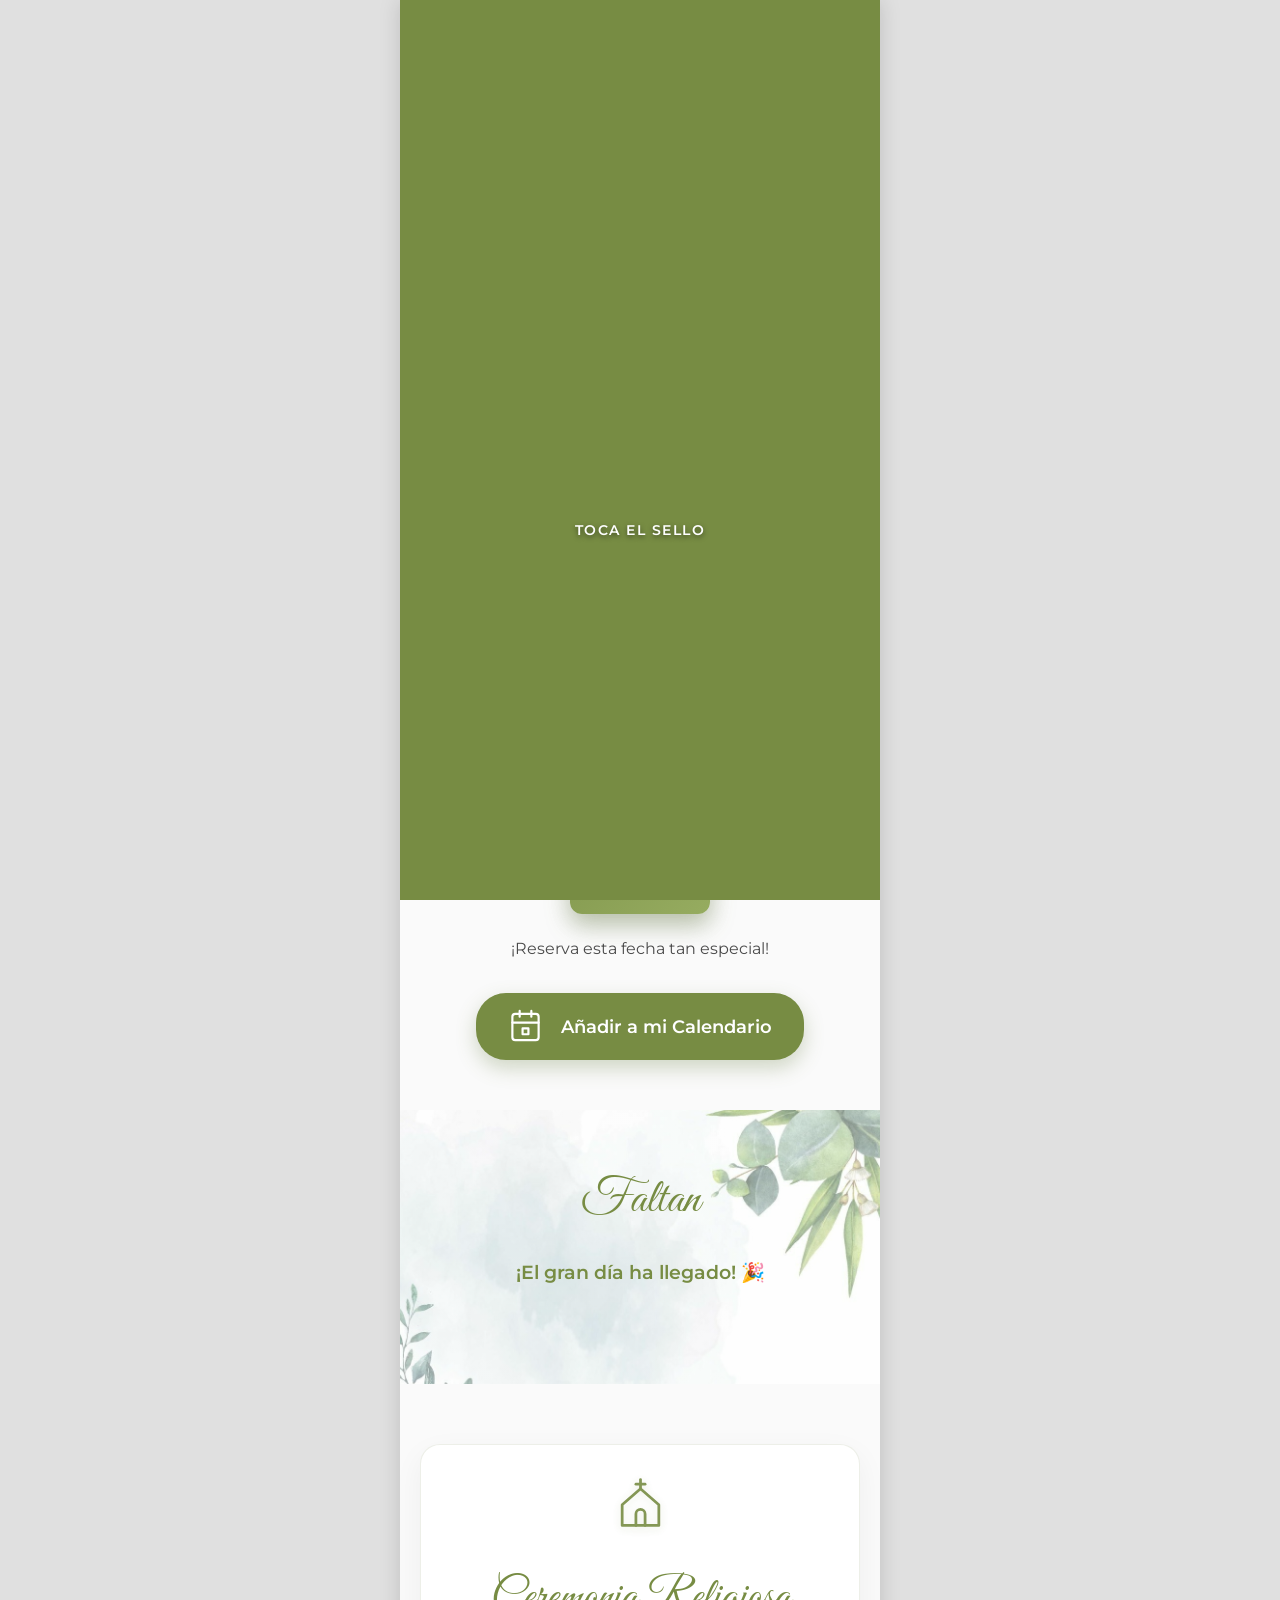
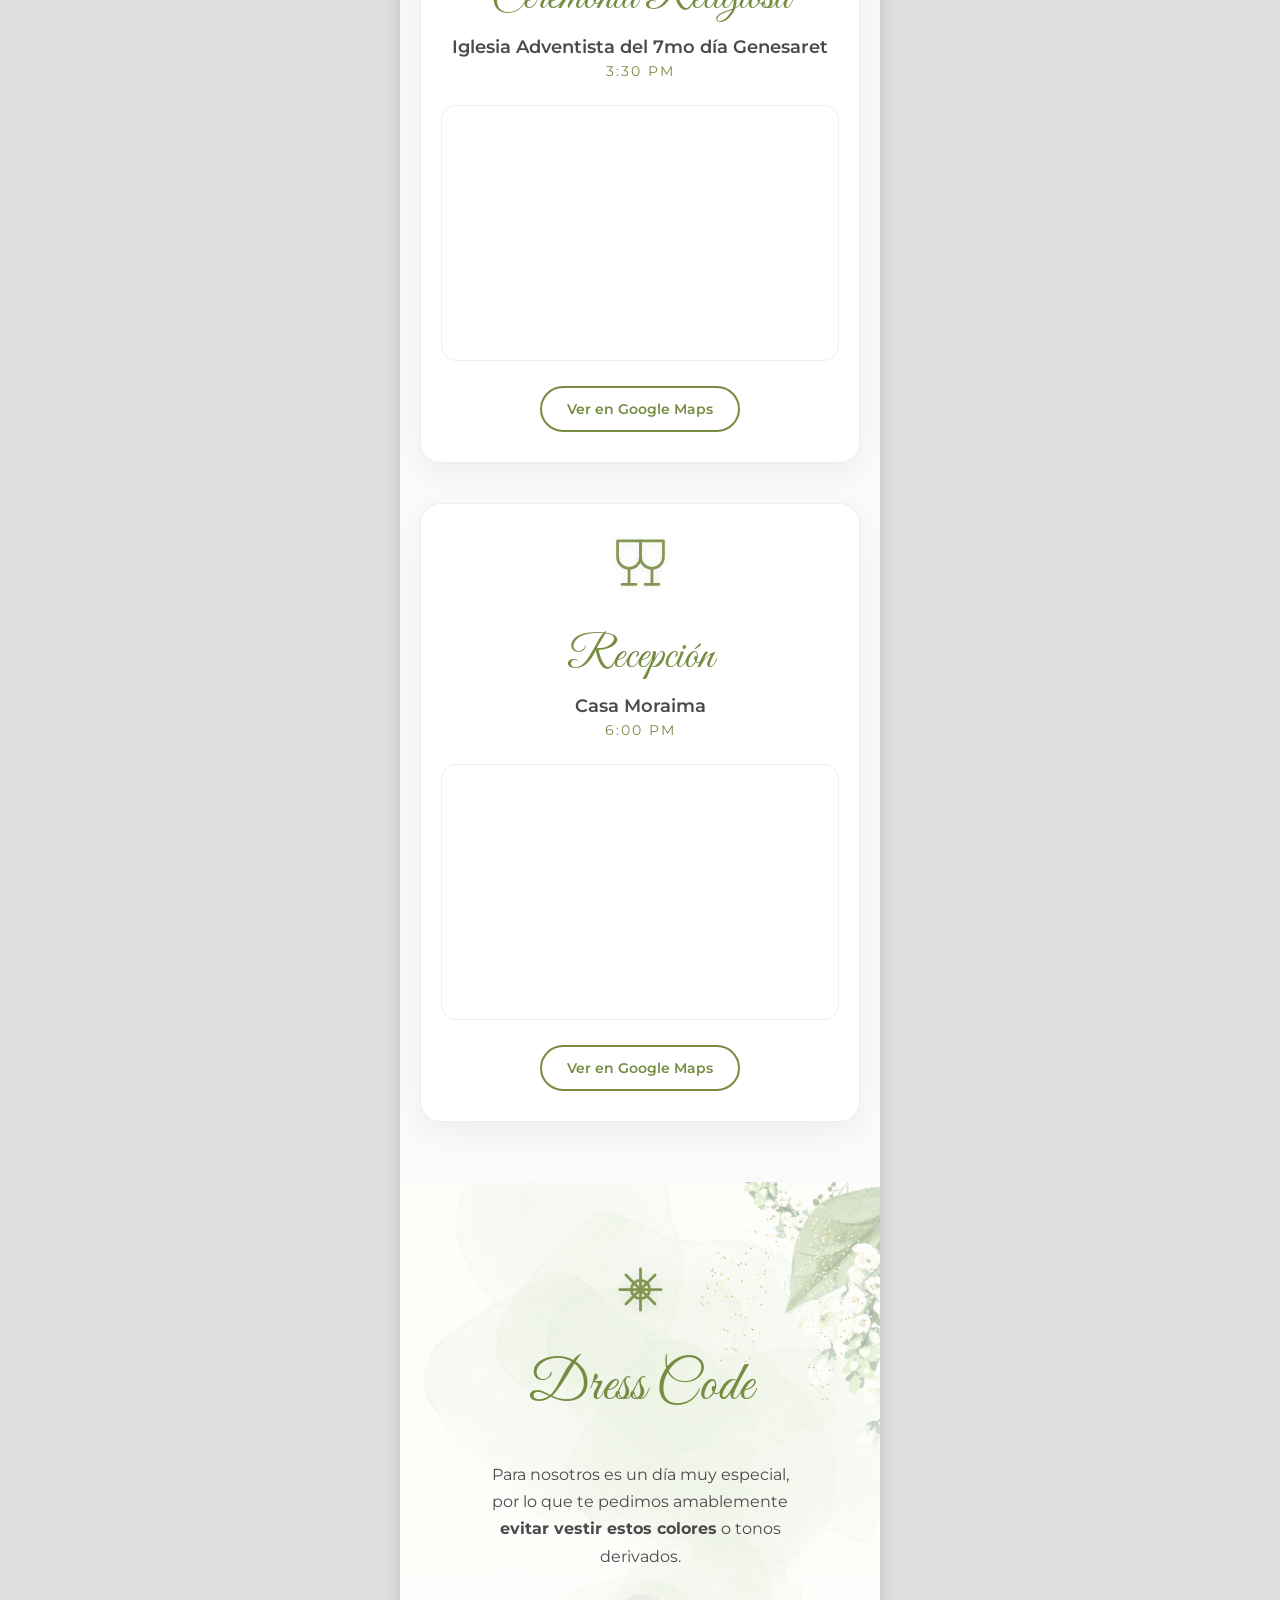
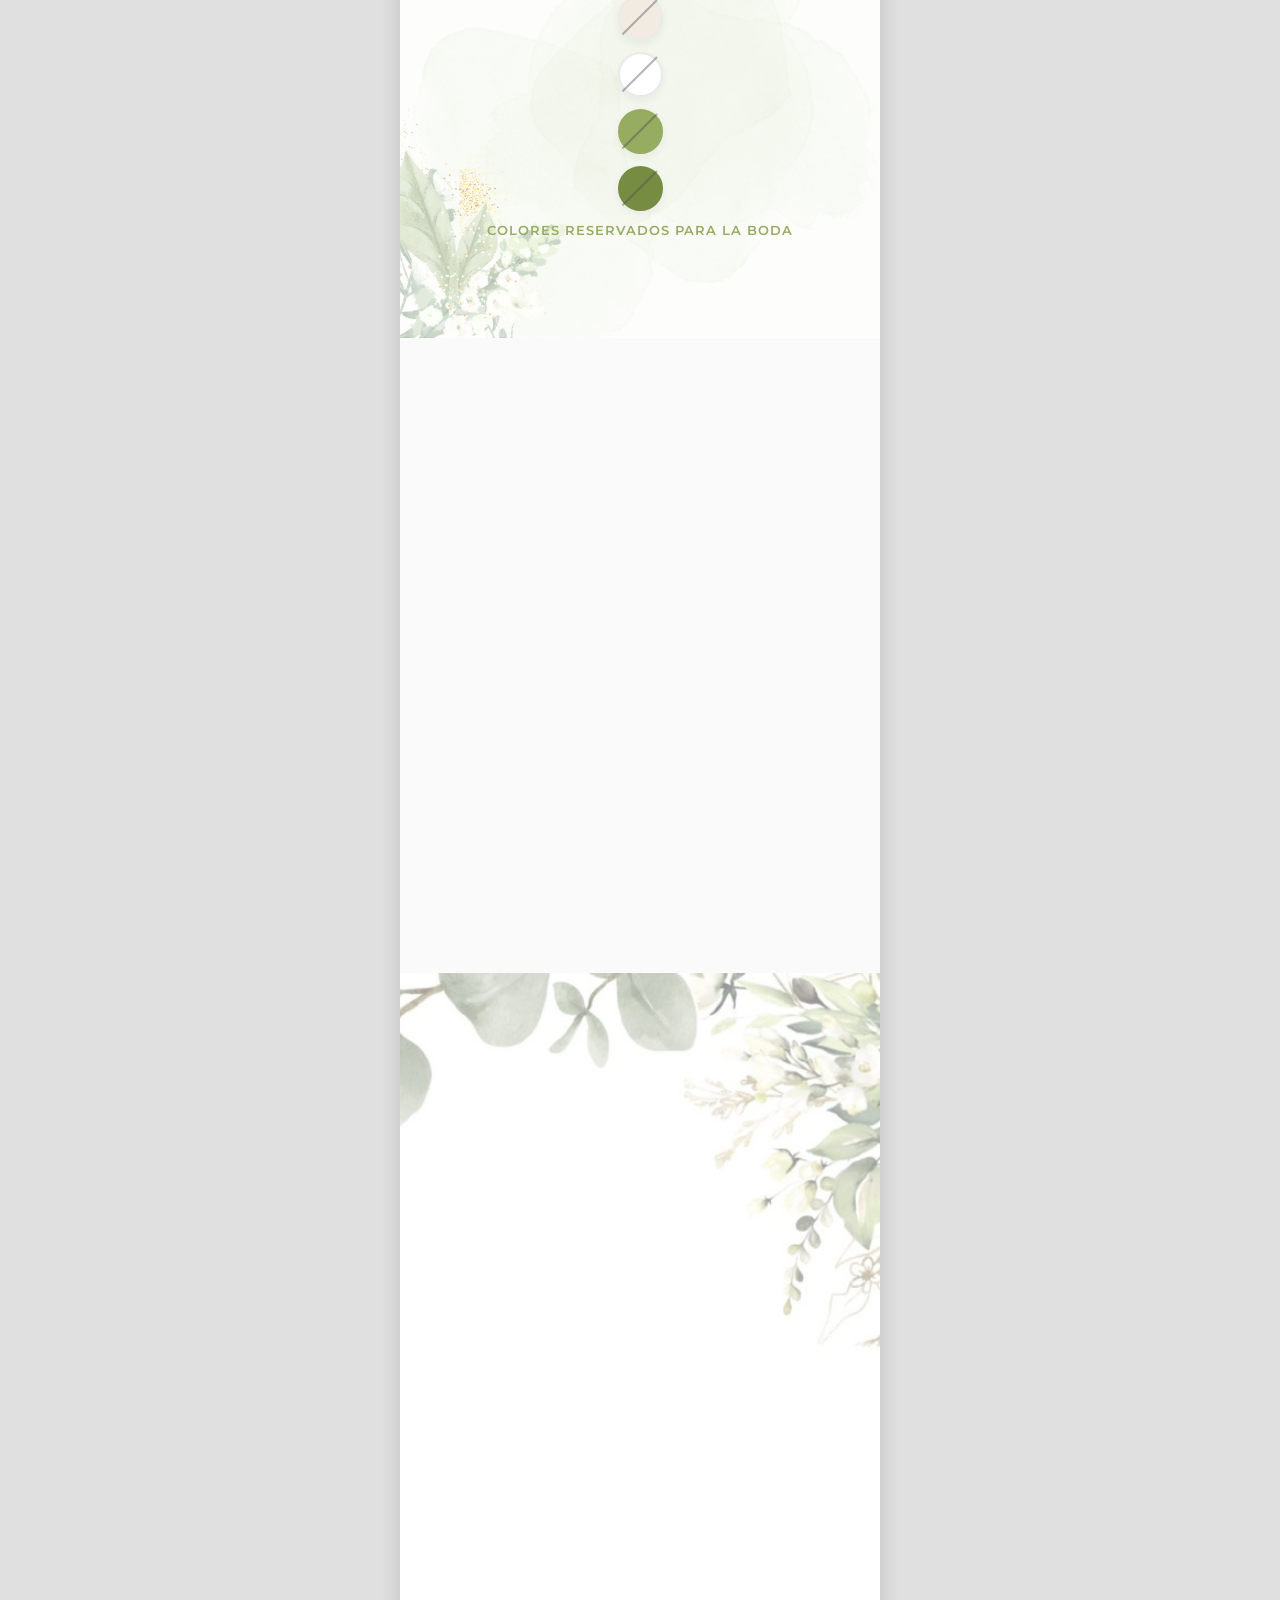
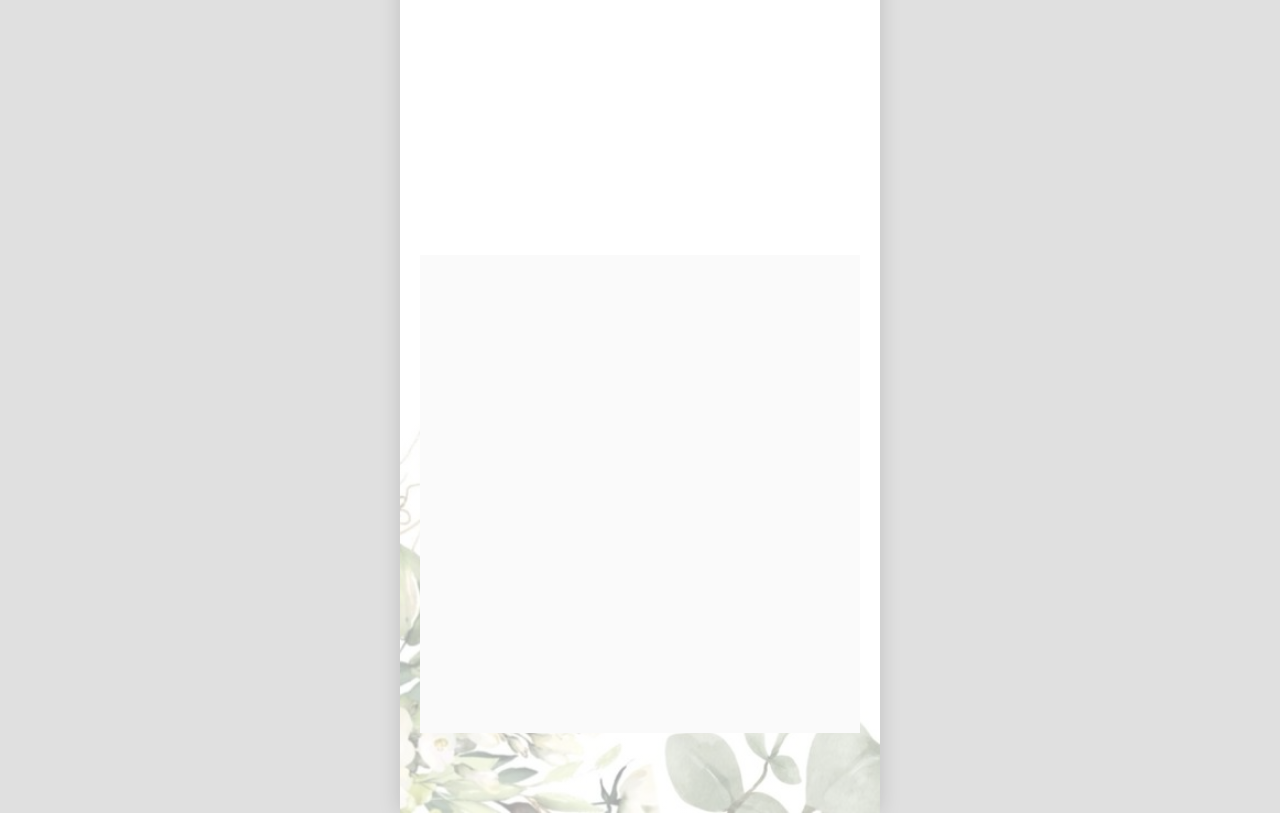
<file: index.html>
<!DOCTYPE html>
<html lang="es">

<head>
    <meta charset="UTF-8">
    <meta name="viewport" content="width=device-width, initial-scale=1.0">
    <title>Boda de Emanuel & Richelle</title>

    
    <meta property="og:title" content="💍 Boda de Emanuel & Richelle">
    <meta property="og:description" content="¡Estás invitado! Acompáñanos a celebrar nuestro gran día. Haz clic aquí para ver tu invitación especial.">
    
    <meta property="og:image" content="https://wedding-invitation-eyr.netlify.app/assets/min.jpg">
    
    <meta property="og:url" content="https://wedding-invitation-eyr.netlify.app/">
    <meta property="og:type" content="website">

    <meta property="og:image:width" content="1200">
    <meta property="og:image:height" content="630">
    <meta name="twitter:card" content="summary_large_image">

    <link href="https://fonts.googleapis.com/css2?family=Great+Vibes&family=Montserrat:wght@300;400;600&display=swap"
        rel="stylesheet">
    <link rel="stylesheet" href="style.css">

</head>

<body class="bloquear-scroll">

    <main class="mobile-app">

        <div id="pantalla-sobre" class="pantalla-sobre">
            <video id="video-sobre" playsinline preload="auto">
                <source src="assets/invitacion.mp4" type="video/mp4">
                Tu navegador no soporta videos.
            </video>

            <div id="capa-instruccion" class="capa-instruccion">
                <div class="animacion-tap">
            <span class="texto-tap">Toca el sello</span>
        </div>
            </div>
        </div>

        <section class="hero" id="hero">

            <div class="flor decoracion-arriba-izq">
                <img src="assets/2.png" alt="Decoración floral">
            </div>
            <div class="flor decoracion-arriba-der">
                <img src="assets/2.png" alt="Decoración floral">
            </div>

            <div class="hero-content">

                <h1 class="nombres animar-fade-up delay-2">
                    Emanuel <br>
                    <span class="ampersand">&</span> <br>
                    Richelle
                </h1>

                <div class="contenedor-pases animar-fade-up delay-4">
                    <p>¡Hola <span id="nombre-invitado-final" class="numero-pases">Invitado Especial</span>!</p>
                </div>

                <p class="intro-text animar-fade-up delay-3">
                    Con la bendición de Dios queremos vivir este momento rodeado de familiares y amigos. por tal razón,
                    queremos contar con tu presencia.
                </p>


            </div>
        </section>




        <section class="save-the-date" id="save-the-date">
            <h2 class="titulo-seccion animar-scroll">Save the Date</h2>

            <div class="calendario-container animar-scroll" id="contenedor-calendario">

                <div class="cubierta-calendario" id="cubierta-fecha">
                    <svg class="icono-tocar-svg" viewBox="0 0 24 24" fill="none" stroke="currentColor" stroke-width="1.2" stroke-linecap="round" stroke-linejoin="round">
                        <path d="M8 13V4.5a1.5 1.5 0 0 1 3 0V12"></path>
                        <path d="M11 11.5v-2a1.5 1.5 0 0 1 3 0V12"></path>
                        <path d="M14 10.5v-1a1.5 1.5 0 0 1 3 0V12"></path>
                        <path d="M17 11.5v-1a1.5 1.5 0 0 1 3 0v4.5a6 6 0 0 1-6 6h-2c-2.54 0-4.84-1.63-5.63-4.03L5 15.5a1.5 1.5 0 0 1 2.83-1l1.17 3.5"></path>
                    </svg>
                    <p>Toca para ver</p>
                </div>

                <div class="calendario-hoja">
                    <div class="calendario-mes">AGOSTO</div>
                    <div class="calendario-dia">
                        <span class="numero" id="flip-numero">16</span>
                    </div>
                    <div class="calendario-anio">2026</div>
                </div>
            </div>

            <p class="calendario-texto animar-scroll">¡Reserva esta fecha tan especial!</p>

            <button id="btn-calendario" class="btn-primario animar-scroll">
                <svg class="icono-btn-calendario" viewBox="0 0 24 24" fill="none" stroke="currentColor" stroke-width="1.5" stroke-linecap="round" stroke-linejoin="round">
                    <rect x="3" y="4" width="18" height="18" rx="2" ry="2"></rect>
                    <line x1="16" y1="2" x2="16" y2="6"></line>
                    <line x1="8" y1="2" x2="8" y2="6"></line>
                    <line x1="3" y1="10" x2="21" y2="10"></line>
                    <path d="M10 14h4v4h-4z"></path> </svg> Añadir a mi Calendario
            </button>
        </section>


        <section class="cronometro-section" id="cronometro">
            <h2 class="titulo-cronometro animar-scroll">Faltan</h2>

            <div class="cronometro-container animar-scroll">
                <div class="tiempo-caja">
                    <span id="dias" class="tiempo-numero">00</span>
                    <span class="tiempo-etiqueta">Días</span>
                </div>
                <div class="tiempo-caja">
                    <span id="horas" class="tiempo-numero">00</span>
                    <span class="tiempo-etiqueta">Hrs</span>
                </div>
                <div class="tiempo-caja">
                    <span id="minutos" class="tiempo-numero">00</span>
                    <span class="tiempo-etiqueta">Min</span>
                </div>
                <div class="tiempo-caja">
                    <span id="segundos" class="tiempo-numero">00</span>
                    <span class="tiempo-etiqueta">Seg</span>
                </div>
            </div>
        </section>

        <section class="ubicaciones" id="ubicaciones">

            <div class="tarjeta-ubicacion animar-scroll">
                <div class="icono-ubicacion"><svg class="icono-elegante" viewBox="0 0 24 24" fill="none" stroke="currentColor" stroke-width="1.2" stroke-linecap="round" stroke-linejoin="round">
                        <path d="M12 2v4"></path>
                        <path d="M10 4h4"></path>
                        <path d="M12 6L4 13v9h16v-9L12 6z"></path>
                        <path d="M10 22v-5a2 2 0 0 1 4 0v5"></path>
                    </svg></div>
                <h2 class="titulo-ubicacion">Ceremonia Religiosa</h2>
                <p class="nombre-lugar">Iglesia Adventista del 7mo día Genesaret</p>
                <p class="detalle-hora">3:30 PM</p>

                <div class="mapa-contenedor">
                    <iframe
                        src="https://www.google.com/maps/embed?pb=!1m18!1m12!1m3!1d977.3906407509673!2d-75.5242422734369!3d10.438419926926958!2m3!1f0!2f0!3f0!3m2!1i1024!2i768!4f13.1!3m3!1m2!1s0x8ef6256112ab221f%3A0x221ad14117cdd59d!2sIglesia%20Adventista%20del%207mo%20d%C3%ADa%20Genezareth%2C%20Distrito%20Norte%20Cartagena!5e1!3m2!1ses!2sco!4v1776056505038!5m2!1ses!2sco"
                        width="100%" height="250" style="border:0;" allowfullscreen="" loading="lazy">
                    </iframe>
                </div>

                <a href="https://maps.app.goo.gl/5AALjE4rk7vkPGRw5" target="_blank" class="btn-gps">
                    Ver en Google Maps
                </a>
            </div>

            <div class="tarjeta-ubicacion animar-scroll">
                <div class="icono-ubicacion"><svg class="icono-elegante" viewBox="0 0 24 24" fill="none" stroke="currentColor" stroke-width="1.2" stroke-linecap="round" stroke-linejoin="round">
                        <path d="M4 22h6"></path>
                        <path d="M7 15v7"></path>
                        <path d="M7 15a5 5 0 0 0 5-5V3H2v7a5 5 0 0 0 5 5z"></path>
                        <path d="M14 22h6"></path>
                        <path d="M17 15v7"></path>
                        <path d="M17 15a5 5 0 0 0 5-5V3h-10v7a5 5 0 0 0 5 5z"></path>
                    </svg></div>
                <h2 class="titulo-ubicacion">Recepción</h2>
                <p class="nombre-lugar">Casa Moraima</p>
                <p class="detalle-hora">6:00 PM</p>

                <div class="mapa-contenedor">
                    <iframe
                        src="https://www.google.com/maps/embed?pb=!1m18!1m12!1m3!1d4649.555010946339!2d-75.53625112425996!3d10.419981789707968!2m3!1f0!2f0!3f0!3m2!1i1024!2i768!4f13.1!3m3!1m2!1s0x8ef62fbb9fee792b%3A0xed999630452a4eab!2sCasa%20Moraima!5e1!3m2!1ses!2sco!4v1776056762101!5m2!1ses!2sco"
                        width="100%" height="250" style="border:0;" allowfullscreen="" loading="lazy">
                    </iframe>
                </div>

                <a href="https://maps.app.goo.gl/M5JVdJJpAPnLUWYi6" target="_blank" class="btn-gps">
                    Ver en Google Maps
                </a>
            </div>

        </section>

        <section class="dress-code" id="dress-code">
            <div class="animar-scroll">
                <div class="icono-dresscode"><svg class="icono-elegante" viewBox="0 0 24 24" fill="none" stroke="currentColor" stroke-width="1.2" stroke-linecap="round" stroke-linejoin="round">
            <path d="M12 3v18"></path>
            <path d="M3 12h18"></path>
            <path d="M18.364 5.636l-12.728 12.728"></path>
            <path d="M5.636 5.636l12.728 12.728"></path>
            <path d="M12 8a4 4 0 0 0-4 4 4 4 0 0 0 4 4 4 4 0 0 0 4-4 4 4 0 0 0-4-4z"></path>
        </svg></div>

                <h2 class="titulo-seccion">Dress Code</h2>

                <p class="texto-dresscode">
                    Para nosotros es un día muy especial, por lo que te pedimos amablemente <strong>evitar vestir estos
                        colores</strong> o tonos derivados.
                </p>

                <div class="colores-reservados">
                    <div class="circulo-color crema" title="Crema"></div>
                    <div class="circulo-color blanco" title="Blanco"></div>
                    <div class="circulo-color verde-oliva" title="Oliva"></div>
                    <div class="circulo-color verde-oliva-oscuro" title="Oliva oscuro"></div>
                    <span class="etiqueta-color">Colores reservados para la boda</span>
                </div>
            </div>
        </section>

        <section class="regalos" id="regalos">
            <h2 class="titulo-seccion animar-scroll">Regalos</h2>

            <p class="intro-regalos animar-scroll">
                Su presencia es nuestro mejor regalo, pero si desean tener un detalle con nosotros, estas son nuestras
                opciones:
            </p>

            <div class="regalos-container animar-scroll">

                <div class="tarjeta-regalo">
                    <div class="icono-regalo">
                        <svg class="icono-elegante" viewBox="0 0 24 24" fill="none" stroke="currentColor" stroke-width="1.2" stroke-linecap="round" stroke-linejoin="round">
                            <polyline points="20 12 20 22 4 22 4 12"></polyline>
                            <rect x="2" y="7" width="20" height="5"></rect>
                            <line x1="12" y1="22" x2="12" y2="7"></line>
                            <path d="M12 7H7.5a2.5 2.5 0 0 1 0-5C11 2 12 7 12 7z"></path>
                            <path d="M12 7h4.5a2.5 2.5 0 0 0 0-5C13 2 12 7 12 7z"></path>
                        </svg>
                    </div>
                    <h3 class="subtitulo-regalo">Mesa de Regalos</h3>
                    <p>Contaremos con una mesa de regalos diseñada para quienes deseen apoyarnos en la creación de nuestro nuevo hogar.</p>
                    <span class="nota-sobres">¡Muchas gracias!</span>
                </div>

                <div class="tarjeta-regalo">
                    <div class="icono-regalo"><svg class="icono-elegante" viewBox="0 0 24 24" fill="none" stroke="currentColor" stroke-width="1.2" stroke-linecap="round" stroke-linejoin="round">
            <rect x="3" y="4" width="18" height="16" rx="2" ry="2"></rect>
            <path d="M3 6l9 6 9-6"></path>
        </svg></div>
                    <h3 class="subtitulo-regalo">Lluvia de Sobres</h3>
                    <p>Si prefieres, tendremos una urna el día de la boda para recibir tus detalles en efectivo.</p>
                    <span class="nota-sobres">¡Muchas gracias!</span>
                </div>

            </div>
        </section>

        <section class="galeria" id="galeria">
            <h2 class="titulo-seccion animar-scroll secuencia-1">Nuestros Momentos</h2>

            <p class="texto-galeria animar-scroll secuencia-2">
                Hay historias que se construyen con el tiempo, pero la nuestra parece haber estado escrita desde
                siempre. Cada sonrisa, cada viaje y cada abrazo nos ha preparado para este gran paso. Somos el mejor
                equipo y hoy celebramos el inicio de nuestra aventura más bonita.
                <br>
                 <span style="font-weight: bold; color: var(--verde-oliva);">"Grábame con el sello de tu corazón". Cantares 8:6</span>
            </p>

            <div class="carousel-container animar-scroll secuencia-3">
                <div class="carousel-track" id="carousel-track">

                    
                     <div class="carousel-slide">
                        <img src="assets/1.jpeg" alt="Emanuel y Richelle 9">
                    </div>

                     <div class="carousel-slide">
                        <img src="assets/2.jpeg" alt="Emanuel y Richelle 9">
                    </div>

                     <div class="carousel-slide">
                        <img src="assets/3.jpeg" alt="Emanuel y Richelle 9">
                    </div>

                     <div class="carousel-slide">
                        <img src="assets/4.jpeg" alt="Emanuel y Richelle 9">
                    </div>

                      <div class="carousel-slide">
                        <img src="assets/5.jpeg" alt="Emanuel y Richelle 9">
                    </div>


                     <div class="carousel-slide">
                        <img src="assets/8.jpeg" alt="Emanuel y Richelle 9">
                    </div>

                    <div class="carousel-slide">
                        <img src="assets/3.jpg" alt="Emanuel y Richelle 1">
                    </div>

                    <div class="carousel-slide">
                        <img src="assets/7.jpg" alt="Emanuel y Richelle 2">
                    </div>

                    <div class="carousel-slide">
                        <img src="assets/7.png" alt="Emanuel y Richelle 3">
                    </div>

                    <div class="carousel-slide">
                        <img src="assets/4.jpg" alt="Emanuel y Richelle 4">
                    </div>

                    <div class="carousel-slide">
                        <img src="assets/5.jpg" alt="Emanuel y Richelle 5">
                    </div>
                    <div class="carousel-slide">
                        <img src="assets/10.jpg" alt="Emanuel y Richelle 6">
                    </div>

                    <div class="carousel-slide">
                        <img src="assets/6.jpeg" alt="Emanuel y Richelle 7">
                    </div>
                    <div class="carousel-slide">
                        <img src="assets/8.jpg" alt="Emanuel y Richelle 8">
                    </div>

                    <div class="carousel-slide">
                        <img src="assets/9.jpg" alt="Emanuel y Richelle 9">
                    </div>
                </div>

                <button class="carousel-btn prev" id="btn-prev">❮</button>
                <button class="carousel-btn next" id="btn-next">❯</button>

                <div class="carousel-dots" id="carousel-dots">
                    <span class="dot activo" data-index="0"></span>
                    <span class="dot" data-index="1"></span>
                    <span class="dot" data-index="2"></span>
                    <span class="dot" data-index="3"></span>
                    <span class="dot" data-index="4"></span>
                    <span class="dot" data-index="5"></span>
                    <span class="dot" data-index="6"></span>
                    <span class="dot" data-index="7"></span>
                    <span class="dot" data-index="8"></span>
                    <span class="dot" data-index="9"></span>
                    <span class="dot" data-index="10"></span>
                    <span class="dot" data-index="11"></span>
                    <span class="dot" data-index="12"></span>
                    <span class="dot" data-index="13"></span>
                    <span class="dot" data-index="14"></span>
                </div>
            </div>

            <section class="confirmacion-section" id="confirmacion">
                <div class="confirmacion-card animar-scroll secuencia-1">
                    <div class="icono-rsvp">
                        <svg class="icono-elegante" viewBox="0 0 24 24" fill="none" stroke="currentColor" stroke-width="1.2" stroke-linecap="round" stroke-linejoin="round">
                            <path d="M4 4h16c1.1 0 2 .9 2 2v12c0 1.1-.9 2-2 2H4c-1.1 0-2-.9-2-2V6c0-1.1.9-2 2-2z"></path>
                            <polyline points="22,6 12,13 2,6"></polyline>
                        </svg>
                    </div>
                    <h2 class="titulo-seccion">Confirmar Asistencia</h2>
                    <p class="texto-confirmar">
                        Sería un honor para nosotros contar con tu presencia en este día tan especial.
                    </p>
                   <p class="info-cupos">
                    Hemos reservado <span id="cupos-tarjeta" class="resaltado-cupos">0</span> cupos para ti.
                </p>
                <p id="mensaje-cargando-datos" style="font-size: 0.85rem; color: var(--verde-oliva); text-align: center; margin-bottom: 10px;">
                    Cargando lista de invitados...
                </p>

                <!-- NUEVO: Contenedor donde el JS inyectará los checkboxes -->
                <div id="contenedor-checklist" class="checklist-invitados" style="display: none;">
                    <p class="instruccion-check">Por favor, selecciona quiénes asistirán:</p>
                    <div id="lista-integrantes"></div>
                </div>

                    <button id="btn-abrir-confirmar" class="btn-primario">Confirmar Asistencia</button>
                </div>


            </section>

        <section class="confirmacion-section" id="agradecimiento" style="display: none;">
            <div class="confirmacion-card">
                <svg class="icono-elegante" viewBox="0 0 24 24" fill="none" stroke="currentColor" stroke-width="1.2" stroke-linecap="round" stroke-linejoin="round">
                    <path d="M12 3v18"></path>
                    <path d="M3 12h18"></path>
                    <path d="M18.364 5.636l-12.728 12.728"></path>
                    <path d="M5.636 5.636l12.728 12.728"></path>
                    <path d="M12 8a4 4 0 0 0-4 4 4 4 0 0 0 4 4 4 4 0 0 0 4-4 4 4 0 0 0-4-4z"></path>
                </svg>
                <h2 class="titulo-seccion">¡Muchas Gracias!</h2>
                <p class="texto-confirmar">
                    Tu asistencia ha sido confirmada con éxito. Nos hace muy felices saber que estarás con nosotros
                    celebrando nuestro amor.
                </p>

            <!-- RECIBO RESUMEN ACTUALIZADO -->
                <div class="resumen-confirmacion">
                    <p><strong>Invitado:</strong> <span id="gracias-nombre"></span></p>
                    <p><strong>Cupos confirmados:</strong> <span id="gracias-cupos"></span></p>
                    
                    <div style="margin-top: 10px; padding-top: 10px; border-top: 1px dashed rgba(122, 139, 74, 0.3);">
                        <p style="margin-bottom: 5px;"><strong>Asistirán:</strong></p>
                        <!-- Aquí inyectaremos los integrantes en forma de lista visual -->
                        <ul id="gracias-lista-integrantes" style="margin: 0; padding-left: 20px; font-size: 0.85rem;">
                        </ul>
                    </div>
                    
                    <button id="btn-copiar" class="btn-copiar">
                        <svg viewBox="0 0 24 24" fill="none" stroke="currentColor" stroke-width="1.5" stroke-linecap="round" stroke-linejoin="round" class="icono-copiar">
                            <rect x="9" y="9" width="13" height="13" rx="2" ry="2"></rect>
                            <path d="M5 15H4a2 2 0 0 1-2-2V4a2 2 0 0 1 2-2h9a2 2 0 0 1 2 2v1"></path>
                        </svg>
                        Copiar mis datos
                    </button>
                </div>
           </div>
        </section>

        <div id="modal-confirmar" class="modal-overlay">
            <div class="modal-contenido">
                <h3 class="modal-titulo">Confirmar reserva</h3>
                <p class="modal-mensaje">Estás a punto de confirmar la asistencia de:</p>
                <p id="nombre-confirmacion-modal" class="modal-nombre-invitado"></p>
                <p class="modal-cupos">Cupos reservados: <span id="num-cupos-modal" style="font-weight: bold; color: var(--verde-oliva);"></span>
                <p class="modal-mesa" style="margin-bottom: 15px;">Mesas asignadas: <span id="mesa-modal" style="font-weight: bold; color: var(--verde-oliva);"></span></p>
                </p>
                <p class="modal-pregunta">¿Deseas confirmar ahora?</p>

                <div class="modal-botones">
                    <button id="btn-cancelar" class="btn-secundario">Cancelar</button>
                    <button id="btn-aceptar-confirmacion" class="btn-primario">Sí, Confirmar</button>
                </div>
            </div>
        </div>


    </main>

    <audio id="bg-music" loop preload="auto">
        <source src="assets/cancion-boda.mp3" type="audio/mpeg">
    </audio>

    <div class="music-control-container paused" id="music-control">
        <button class="btn-music" title="Música Reproducir/Pausa">
            <svg class="music-icon paused" viewBox="0 0 24 24">
                <path fill="currentColor" d="M8 5v14l11-7z" />
            </svg>
            <svg class="music-icon playing" viewBox="0 0 24 24">
                <path fill="currentColor" d="M6 19h4V5H6v14zm8-14v14h4V5h-4z" />
            </svg>
        </button>
    </div>

    <script src="script.js"></script>
</body>

</html>
</file>
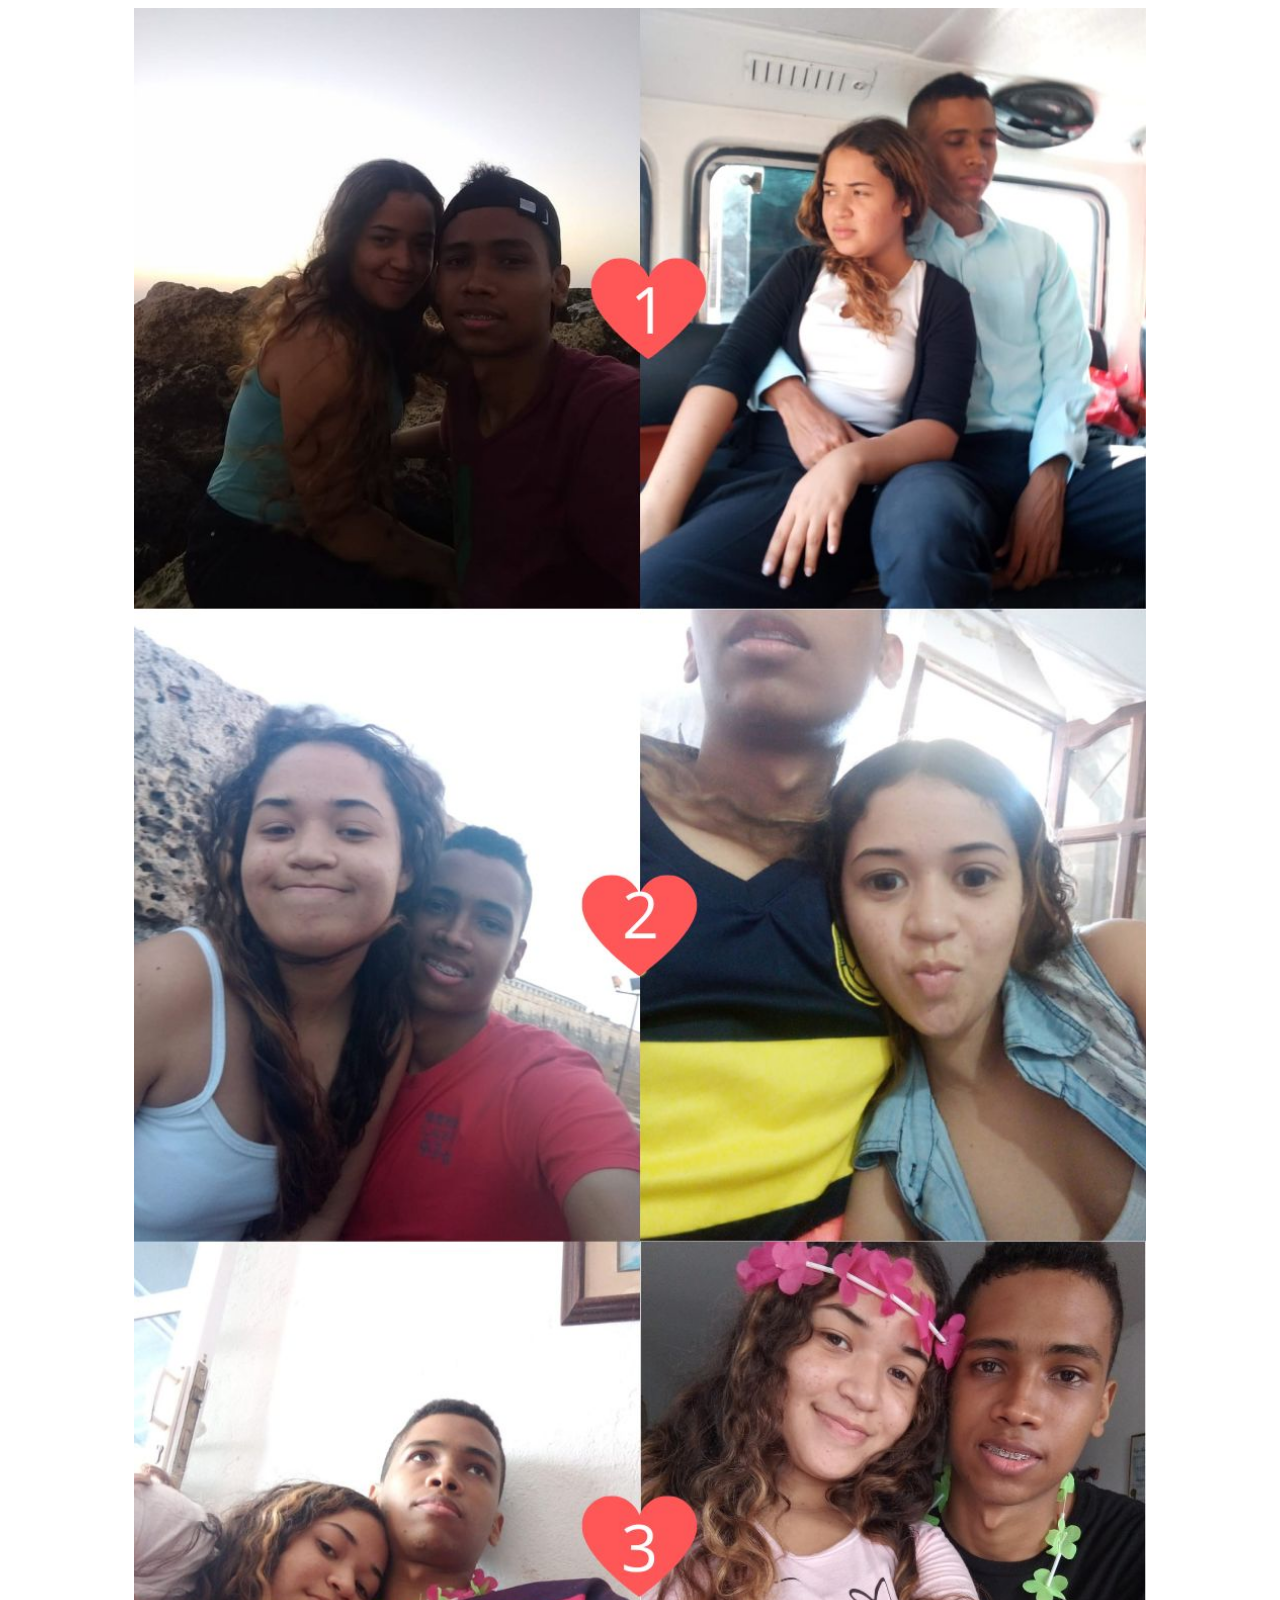
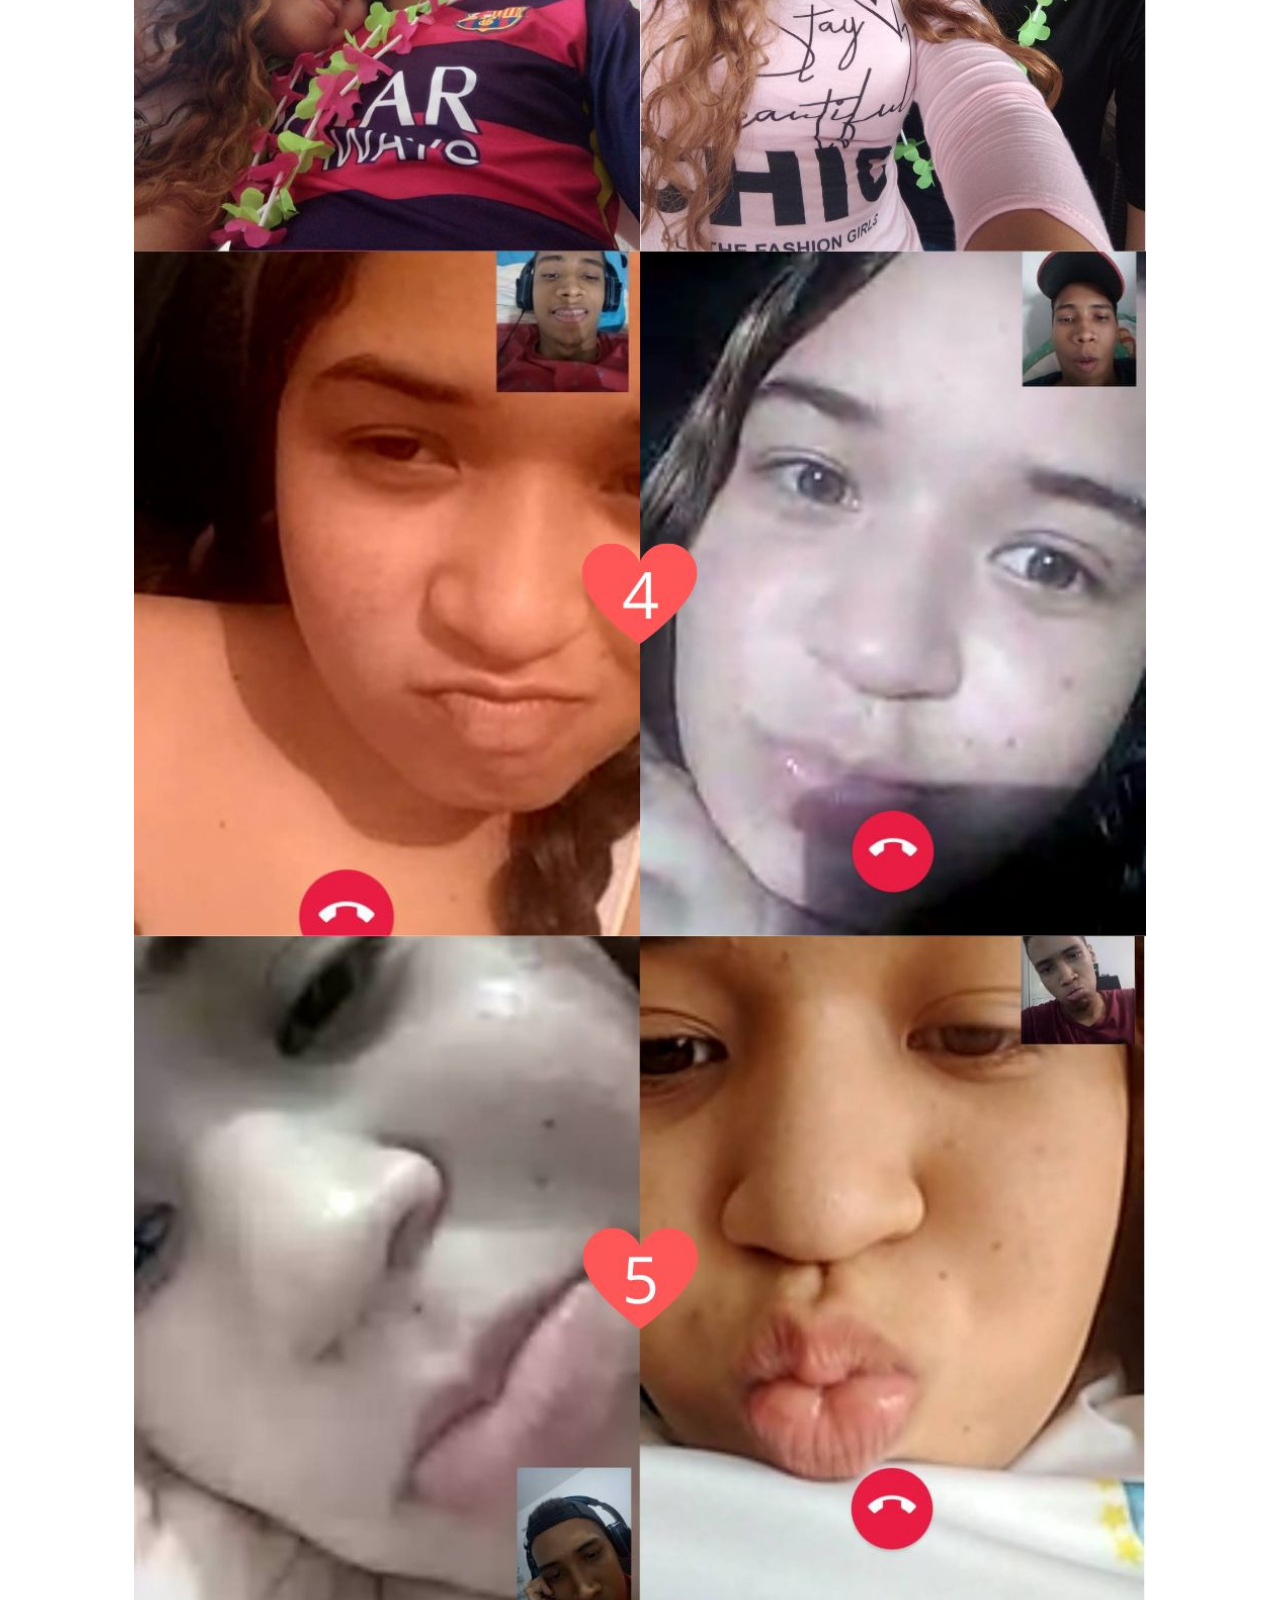
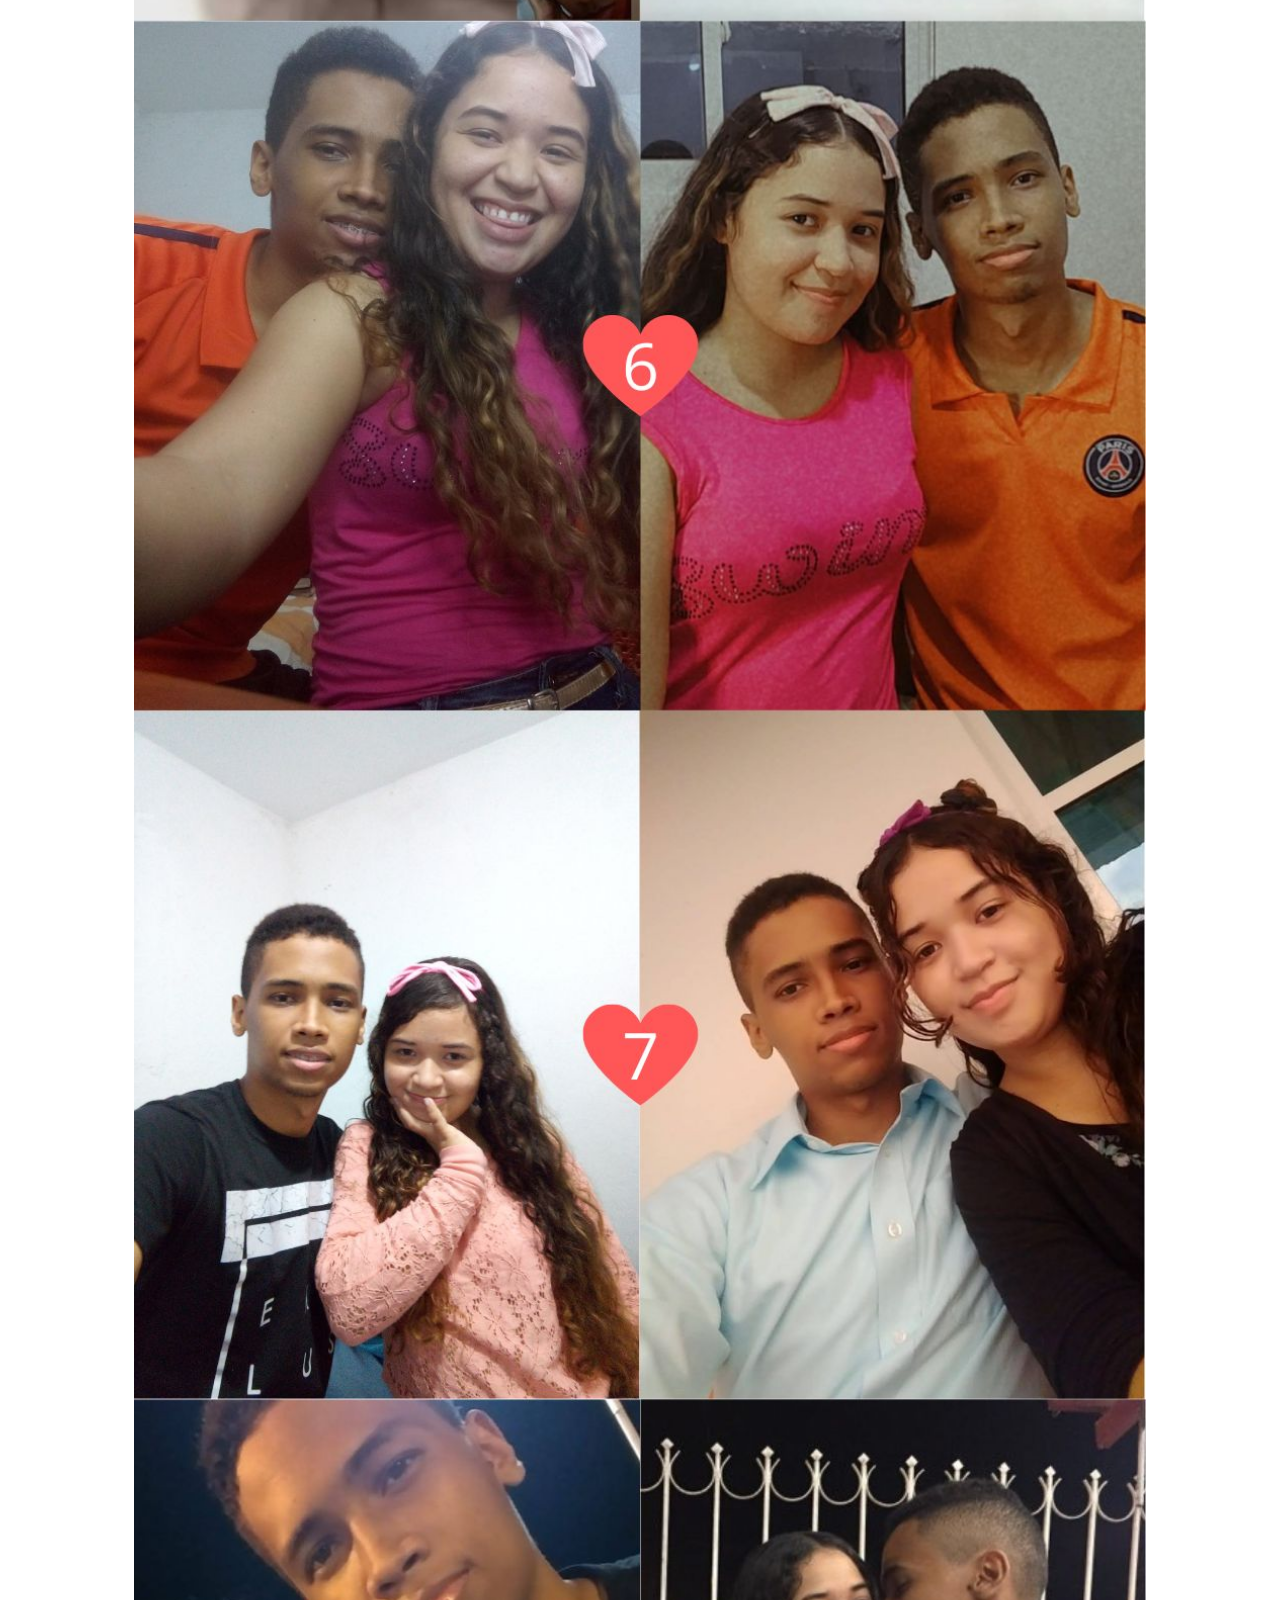
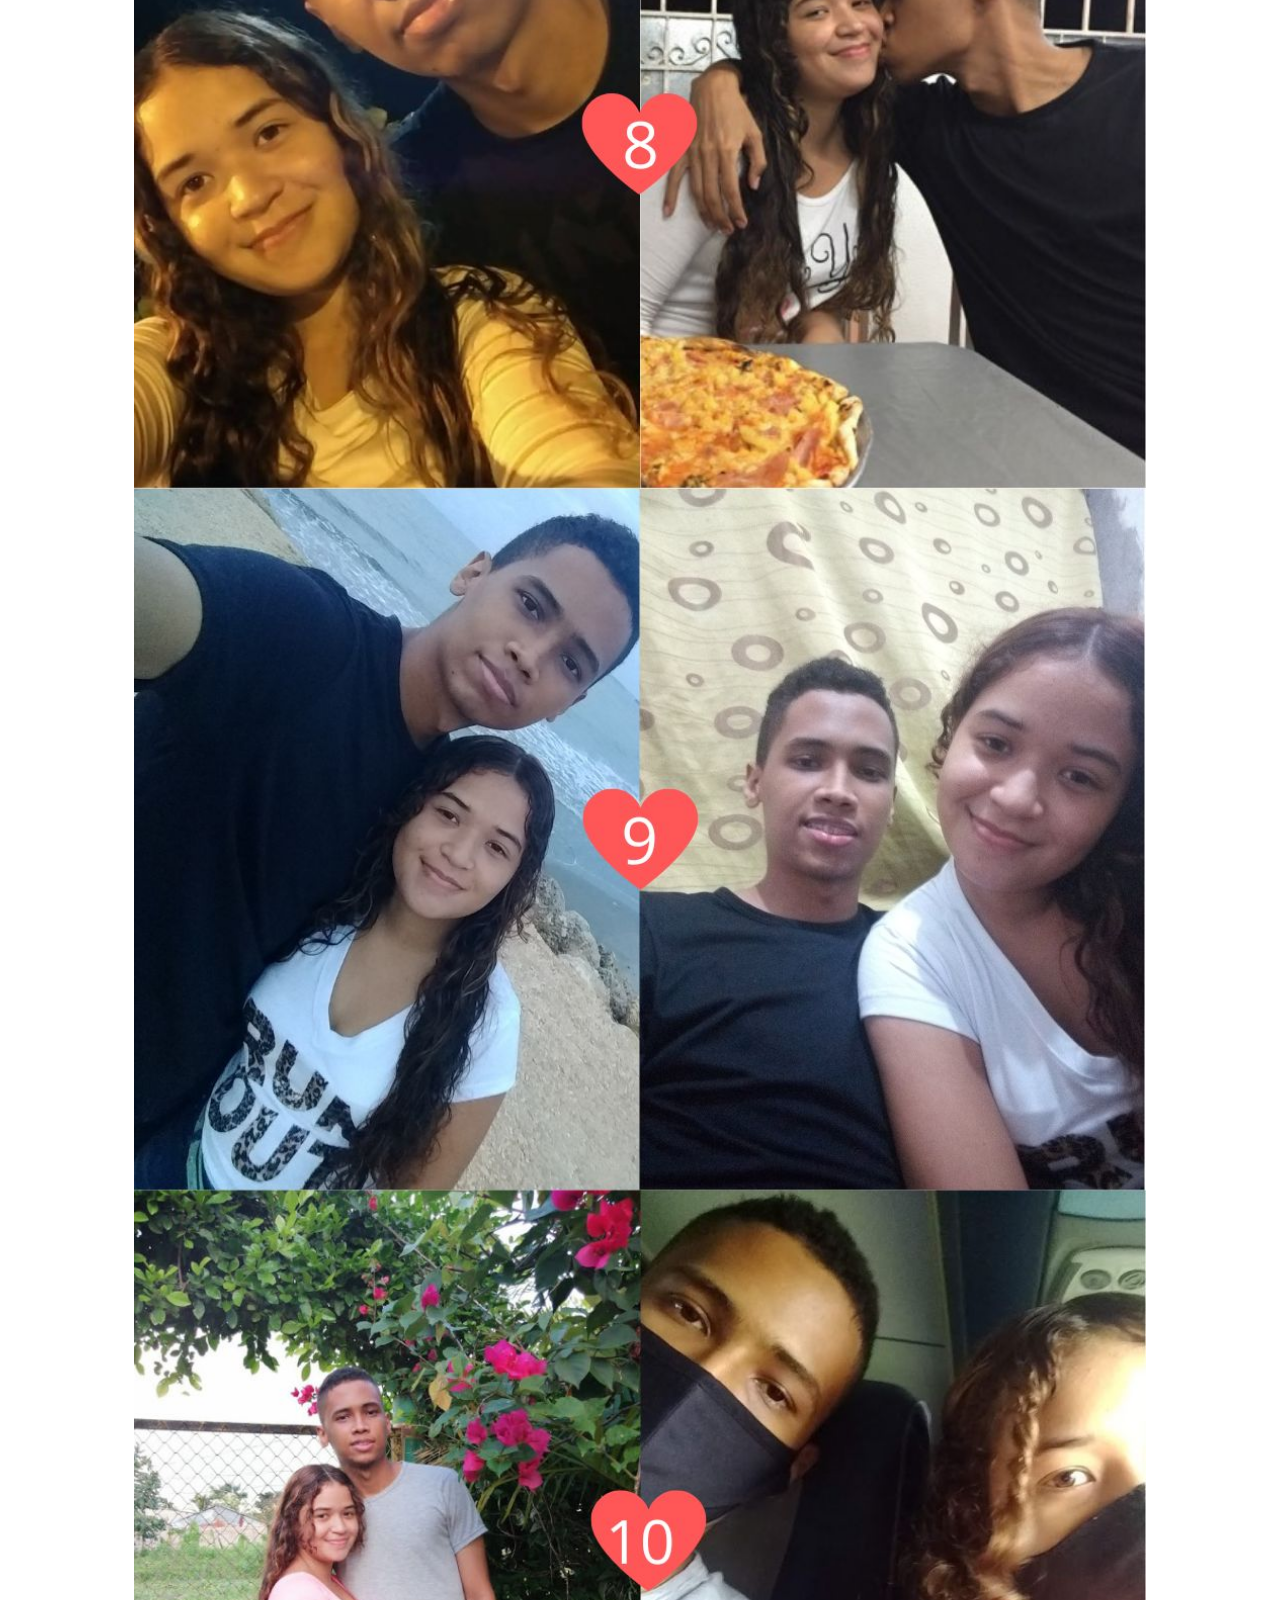
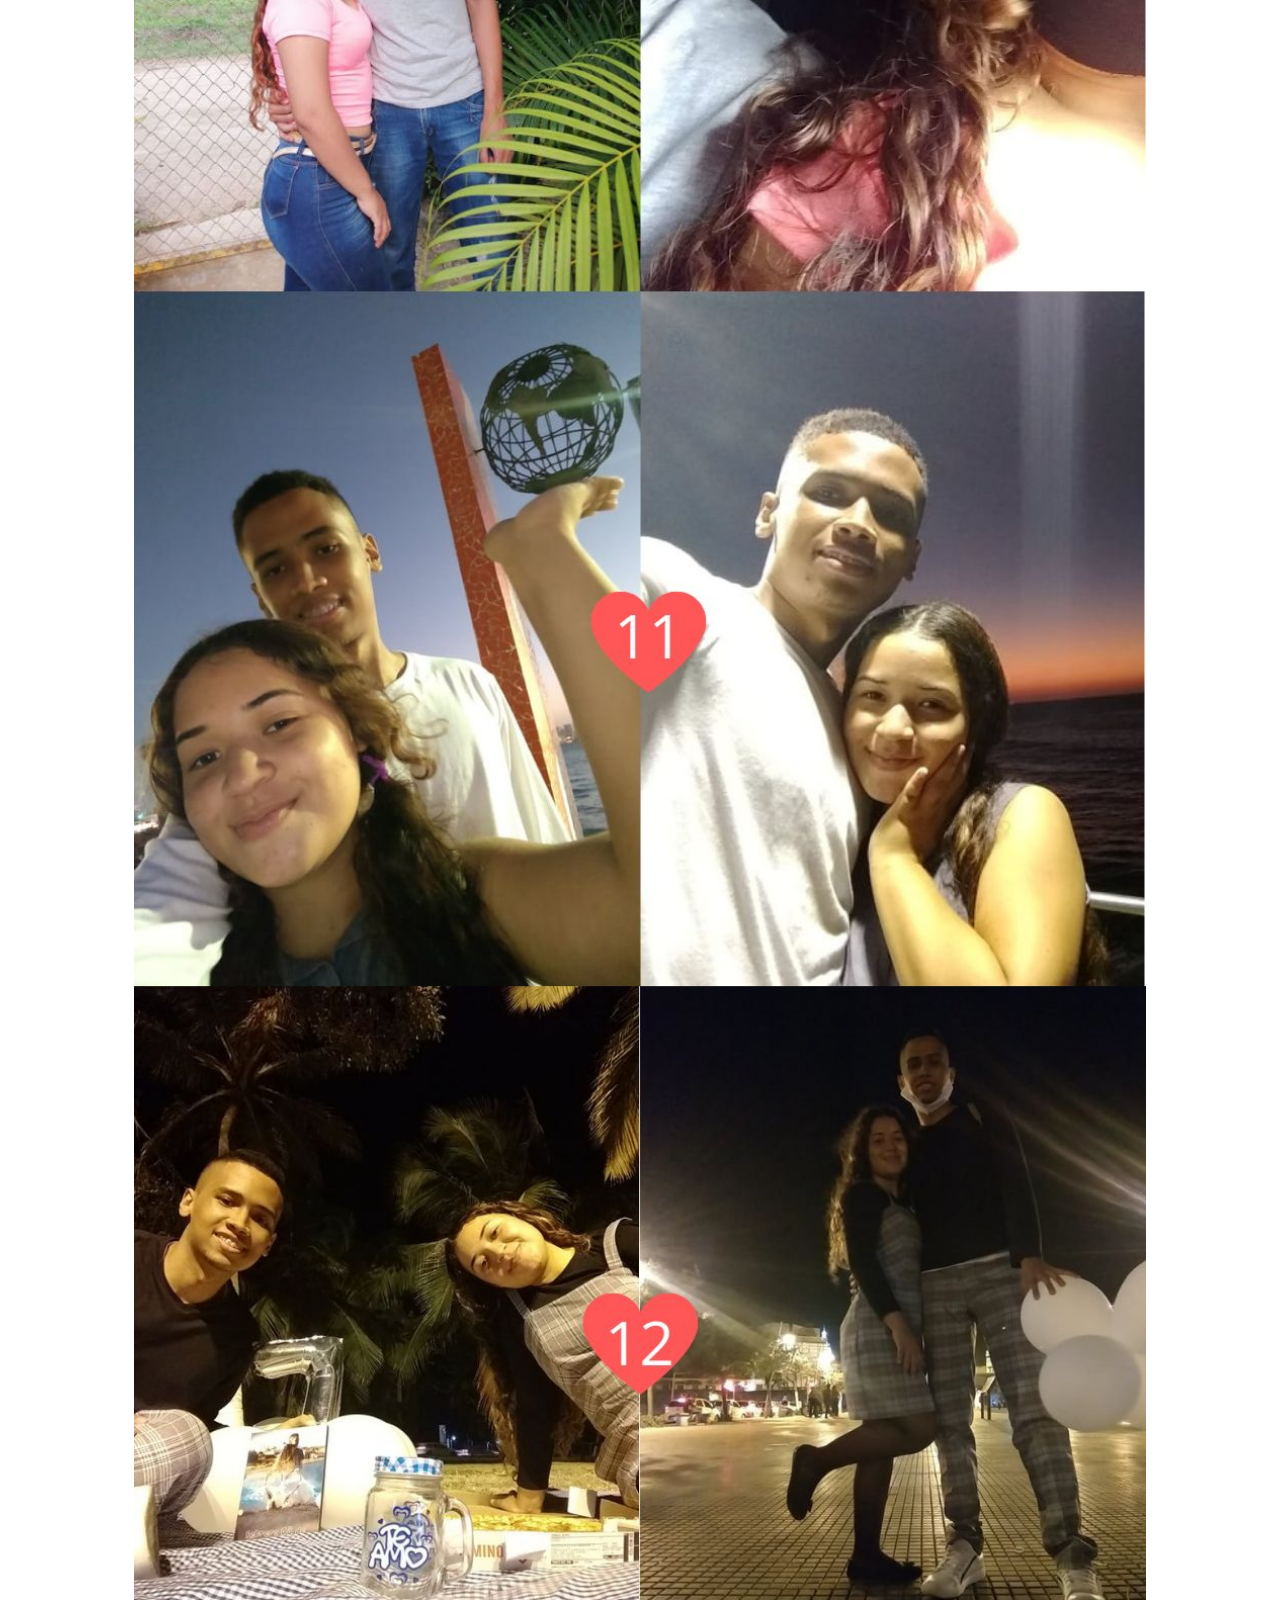
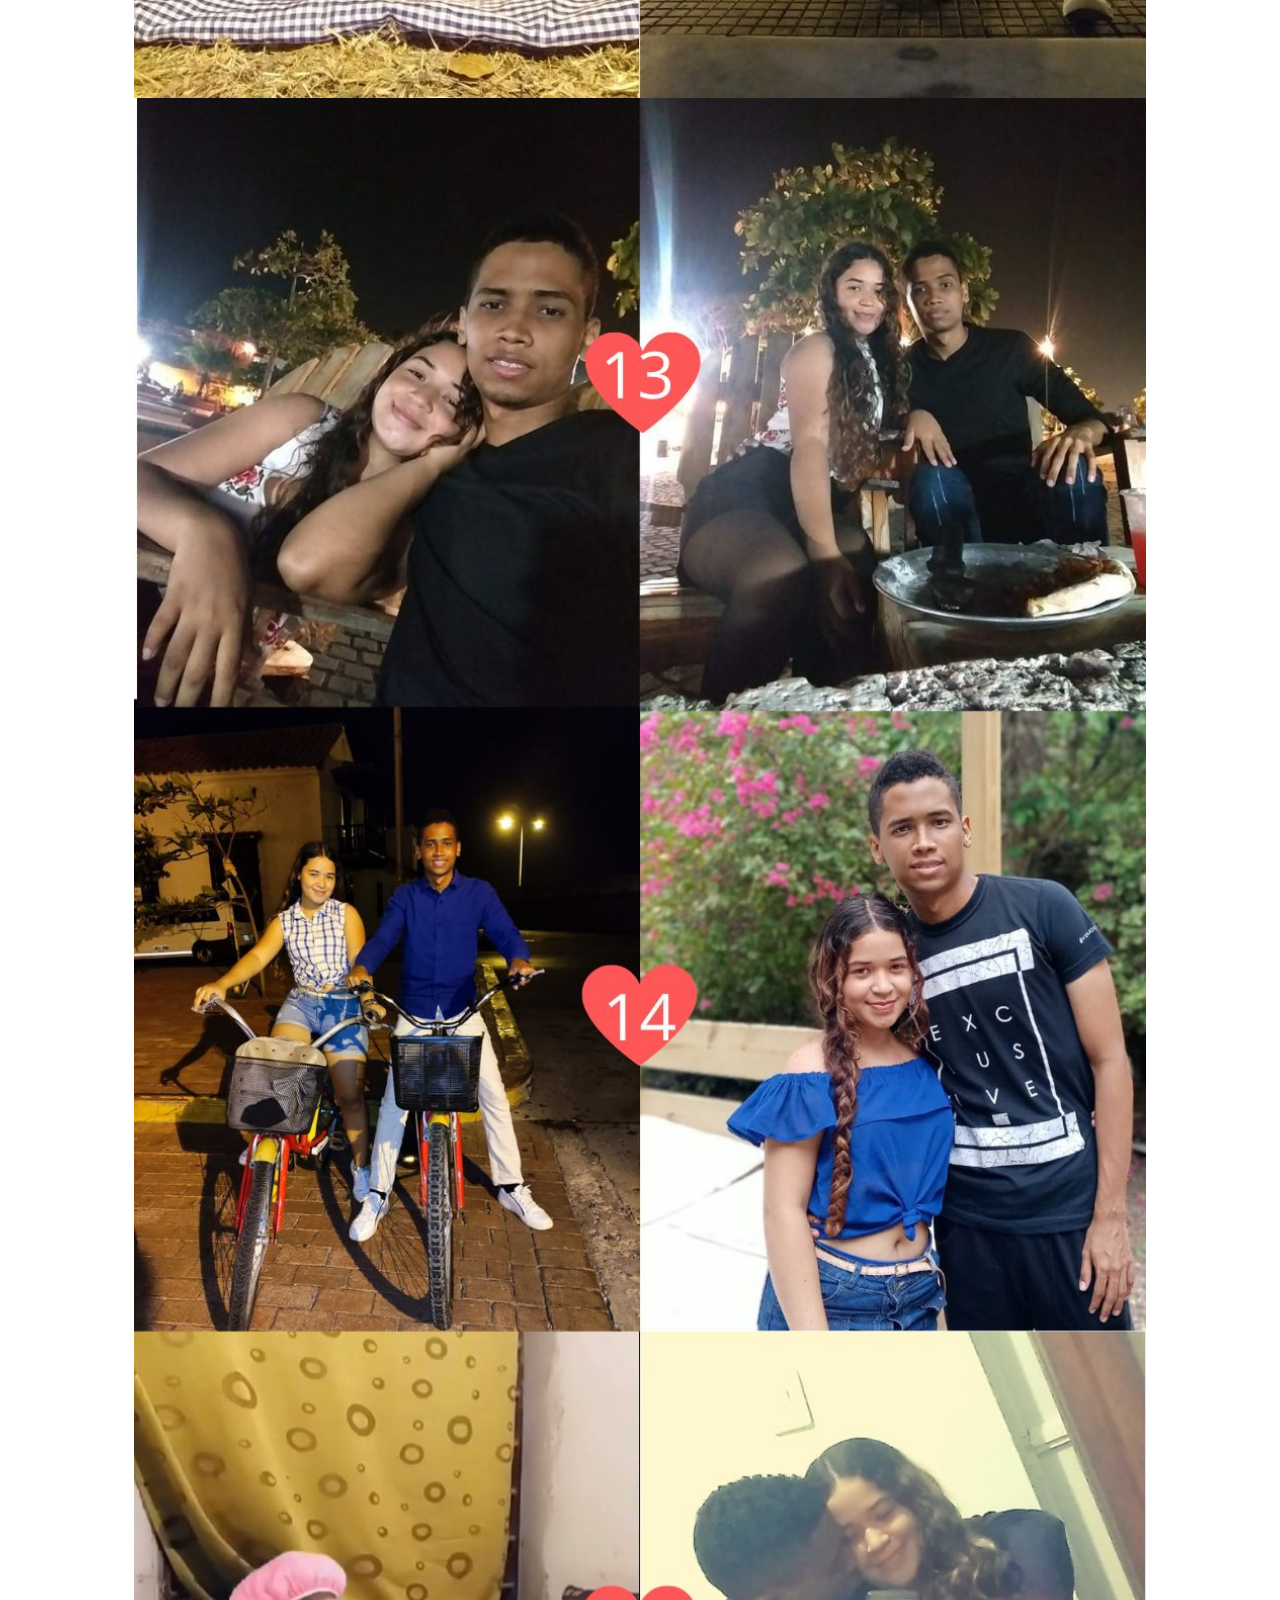
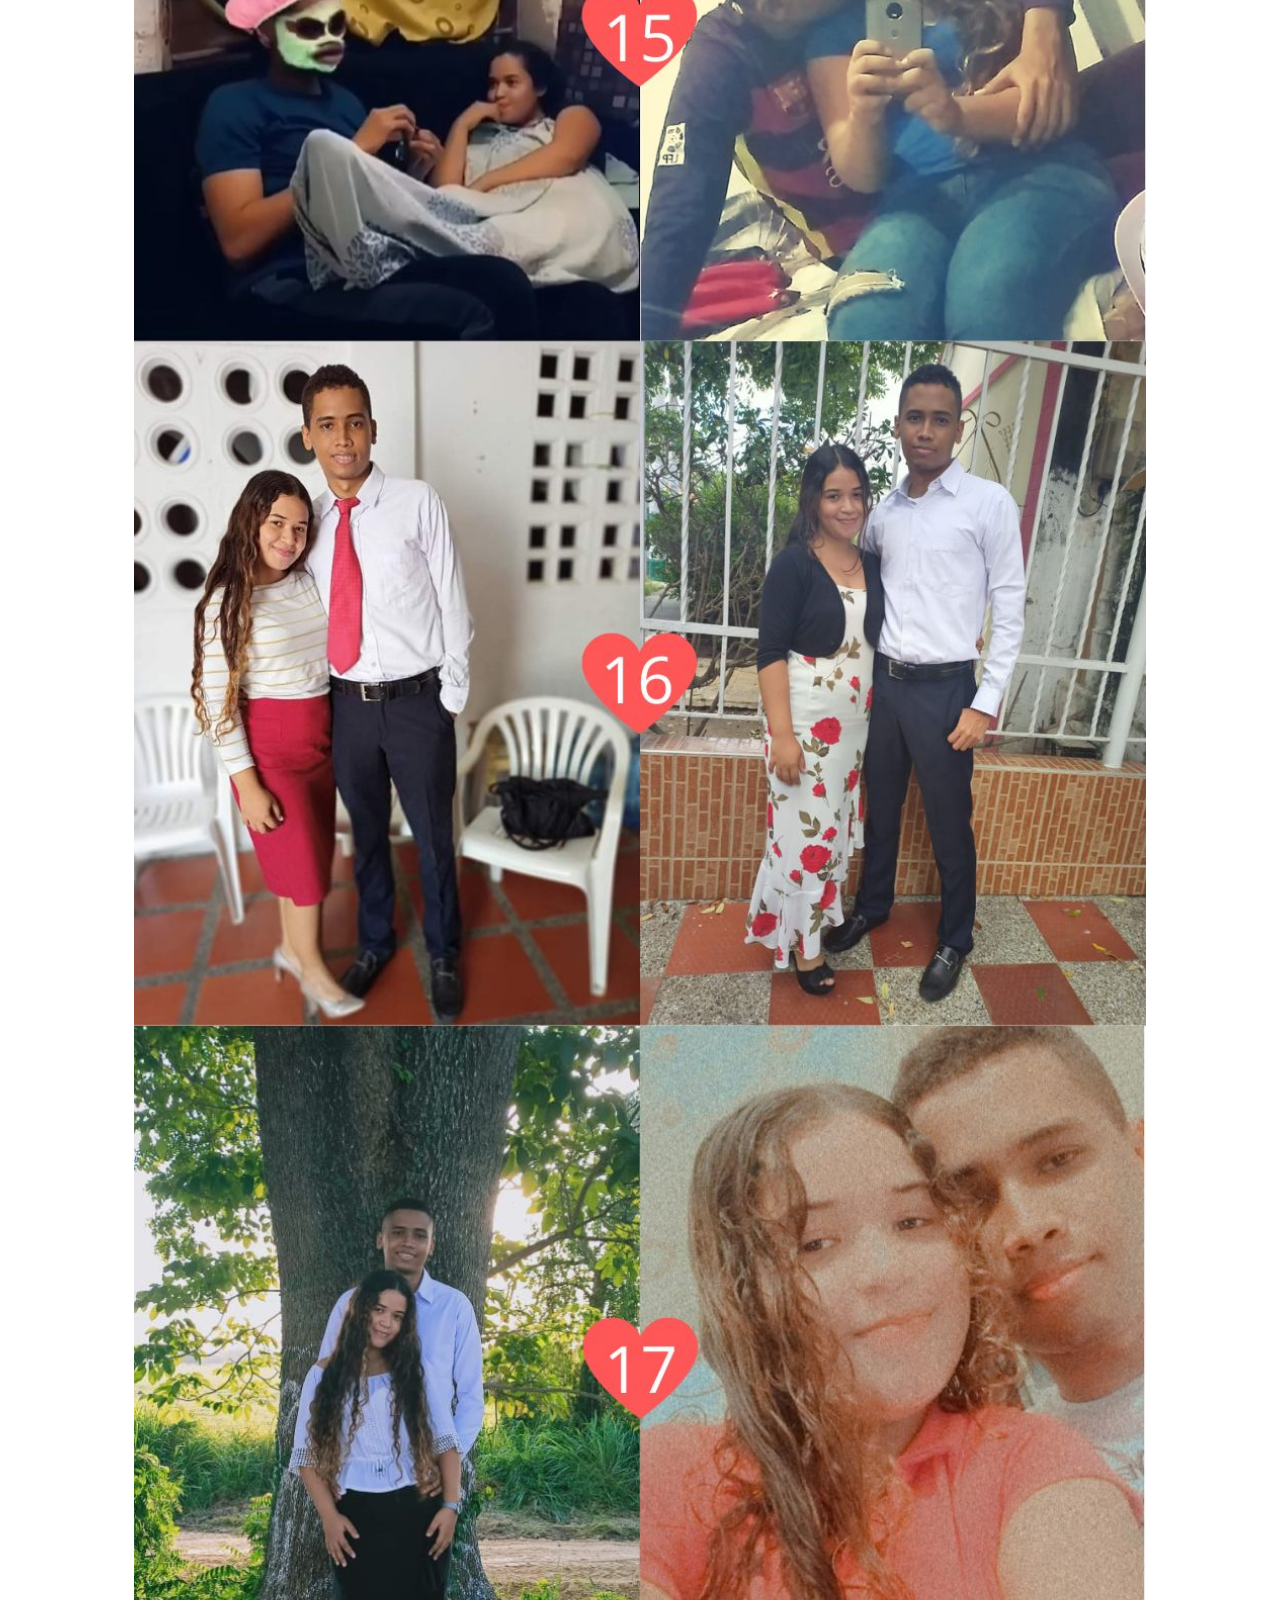
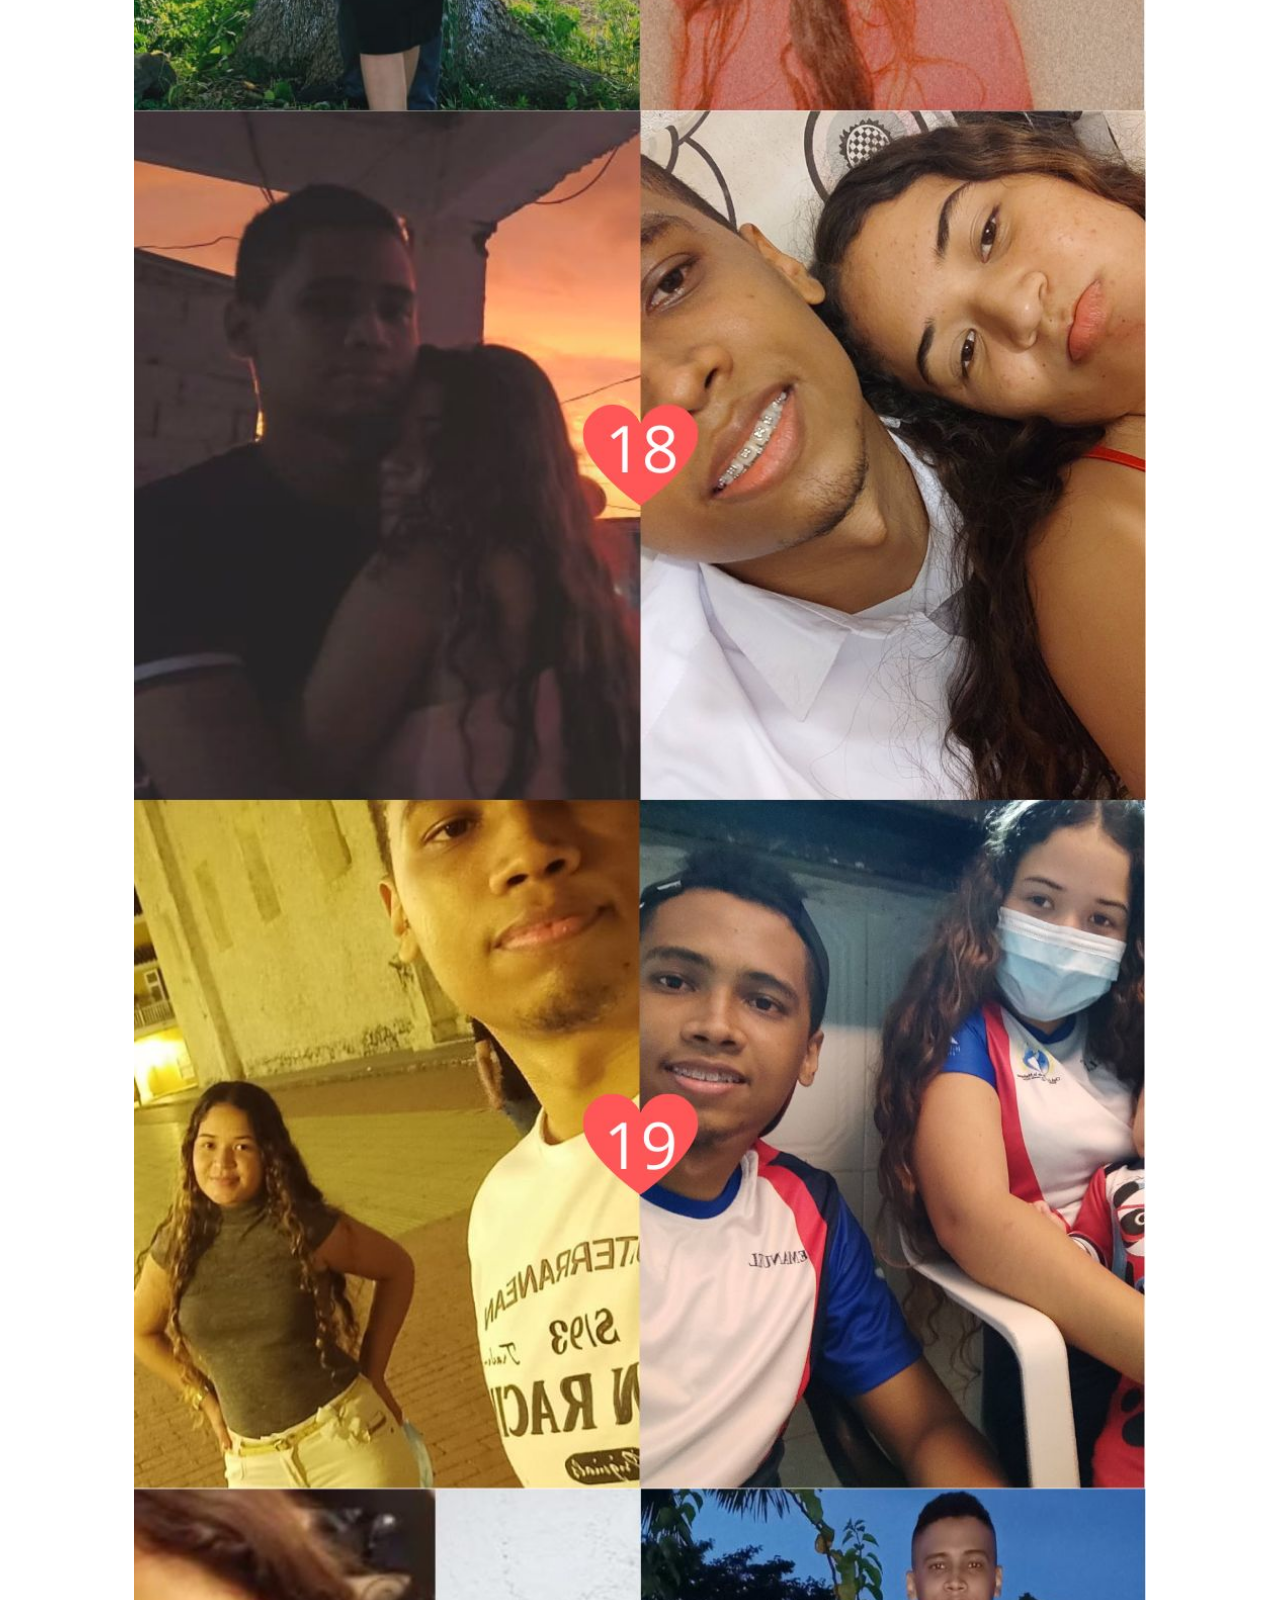
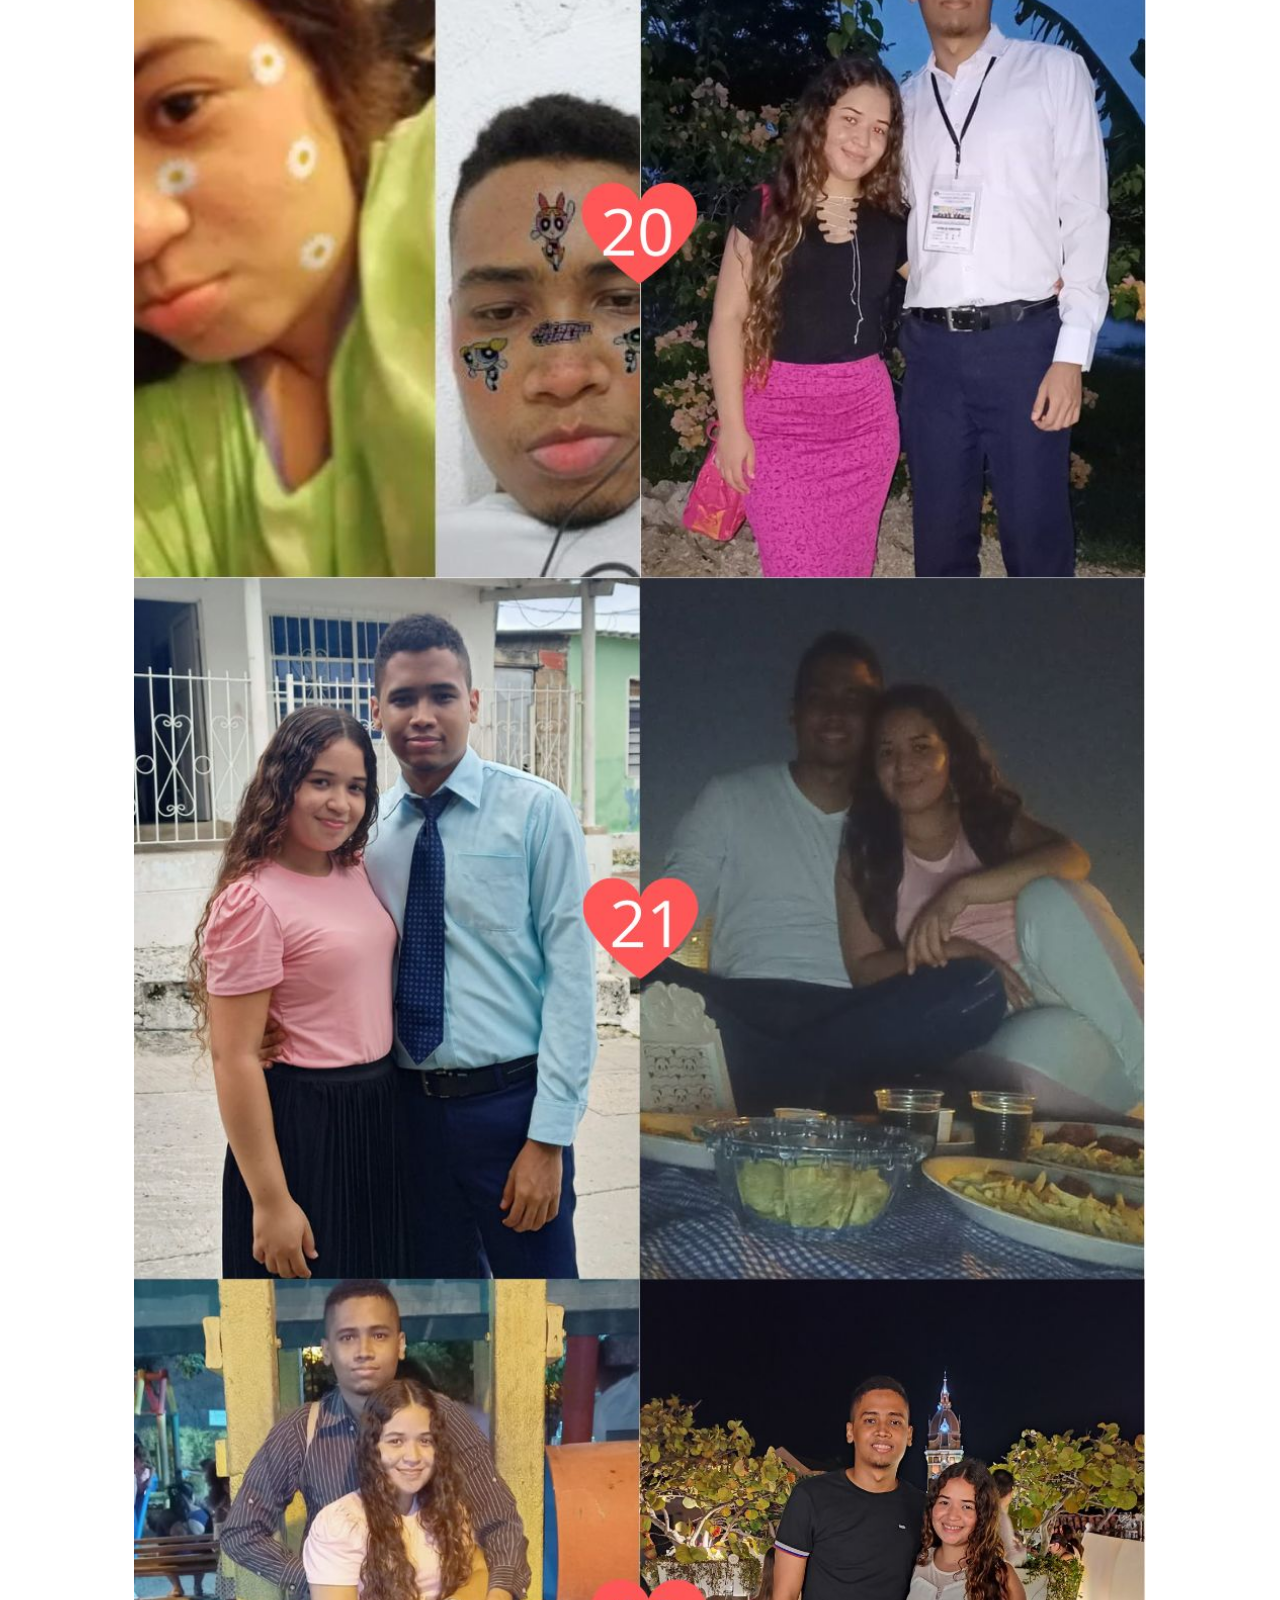
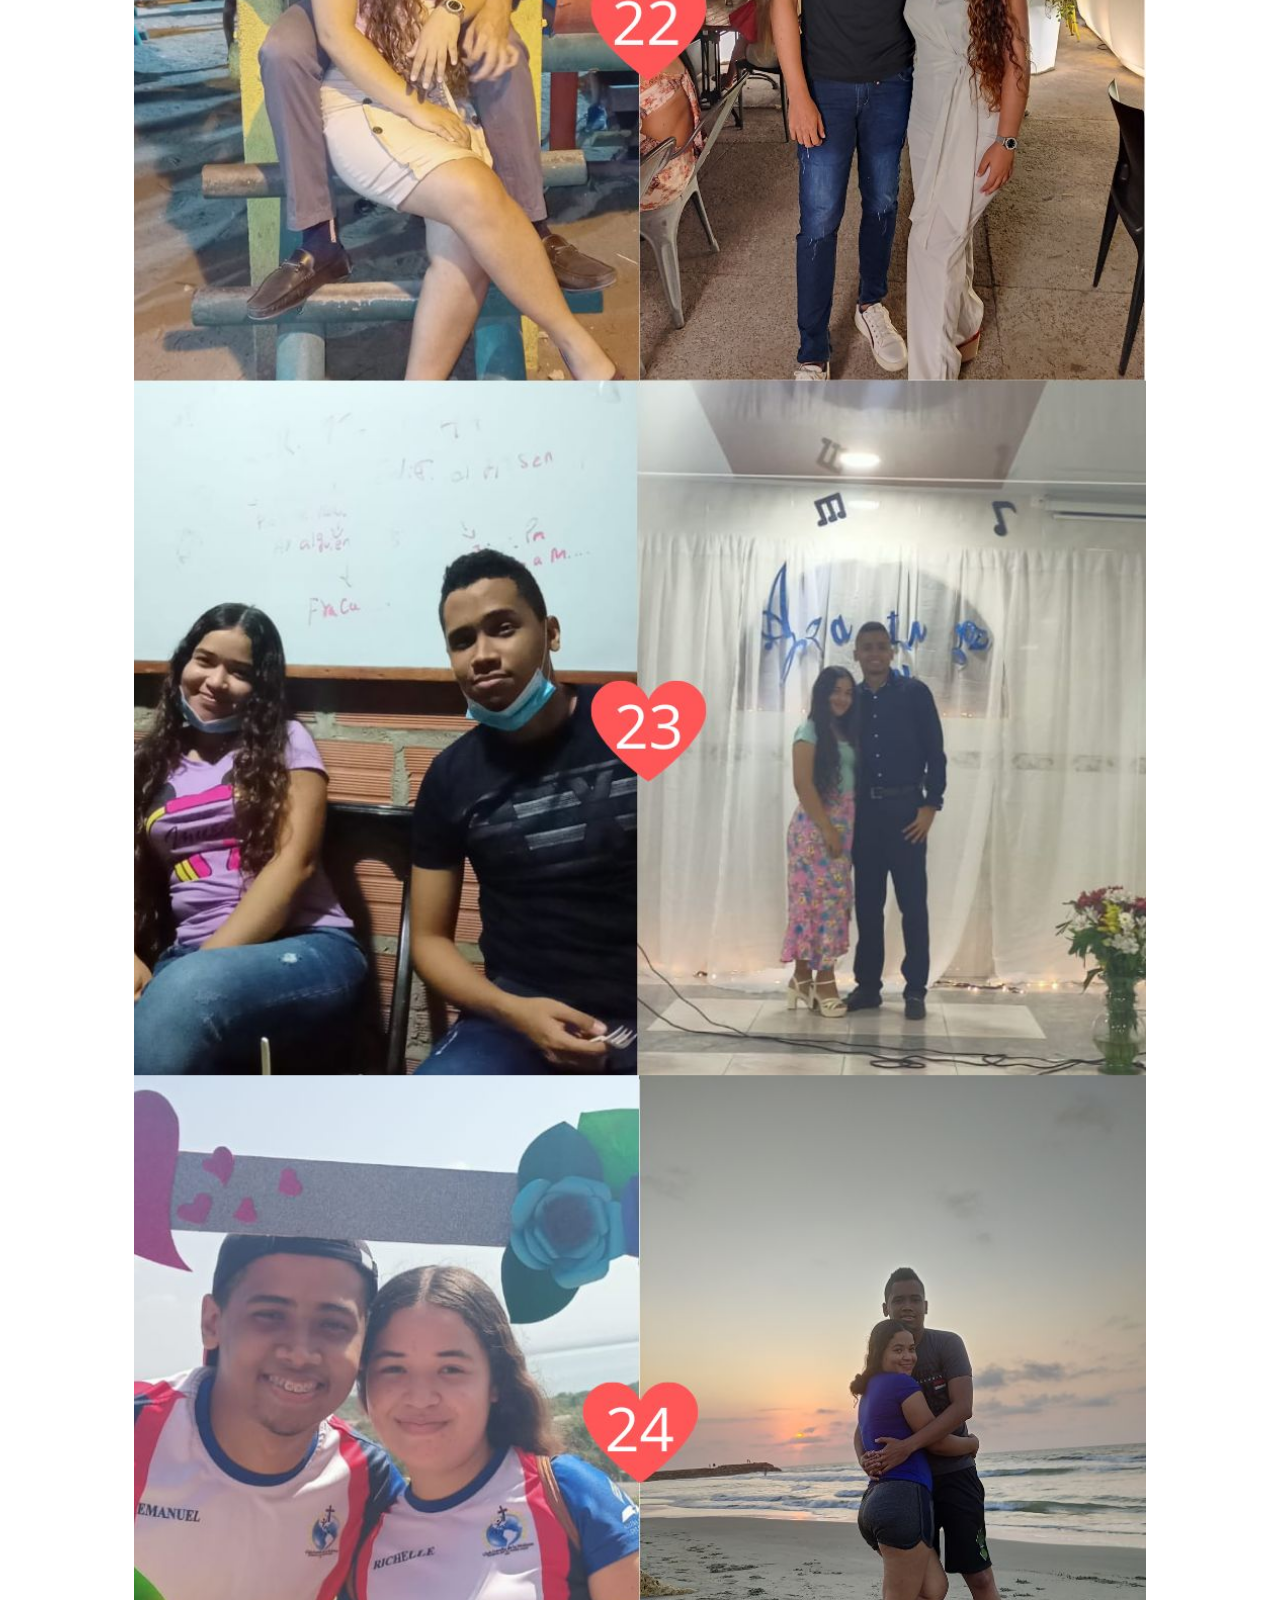
<file: collage.html>
<!DOCTYPE html>
<html lang="es">
    <head>
        <meta charset="utf-8" />
        <title>Amor</title>
        <link rel="stylesheet" type="text/css" href="style-collage.css">


    </head>
    <body>
        <img src="assets/collage/1.jpg">
        <img src="assets/collage/2.jpg">
        <img src="assets/collage/3.jpg">
        <img src="assets/collage/4.jpg">
        <img src="assets/collage/5.jpg">
        <img src="assets/collage/6.jpg">

    </body>
</html>
</file>
<file: style.css>
/* --- ACTUALIZACIÓN DE PALETA GLOBAL (BASADA EN IMAGEN) --- */
:root {
    --verde-oliva: #778c43; /* Hexágono actualizado del verde oscuro de la imagen */
    --verde-claro: #96ac60; /* Hexágono del verde claro de la imagen (mismo hex) */
    --color-crema: #F2EBE1; /* Hexágono del crema suave de la imagen (NUEVO) */
    --blanco: #FFFFFF;
    --texto-oscuro: #4A4A4A;
    --fondo-app: #FAFAFA;
    --lila: #cea2fd;
}

* {
    box-sizing: border-box;
    margin: 0;
    padding: 0;
}

body {
    background-color: #e0e0e0; 
    display: flex;
    justify-content: center;
    font-family: 'Montserrat', sans-serif; 
}

body.bloquear-scroll {
    overflow: hidden;
}

.mobile-app {
    width: 100%;
    max-width: 480px;
    background-color: var(--fondo-app);
    min-height: 100vh;
    box-shadow: 0 0 20px rgba(0,0,0,0.15);
    overflow-x: hidden;
    position: relative;
}

/* --- EL SOBRE INTERACTIVO --- */
.pantalla-sobre {
    position: absolute;
    top: 0;
    left: 0;
    width: 100%;
    height: 100vh;
    background-color: var(--verde-oliva);
    z-index: 100;
    display: flex;
    align-items: center;
    justify-content: center;
    /* La transición ahora la maneja la animación de los @keyframes */
}
/* --- EFECTO FLASH CINEMATOGRÁFICO --- */
/* --- EFECTO FLASH DORADO SUAVE (ACTUALIZADO) --- */
.flash-activo {
    /* Aumentamos un poco la duración total para que sea más lento y elegante */
    animation: efectoFlashDorado 1.8s ease-in-out forwards;
    pointer-events: none; /* Evita clics extra */
}

@keyframes efectoFlashDorado {
    0% { 
        filter: brightness(1) contrast(1); 
        opacity: 1; 
        background-color: transparent;
    }
    /* PASO 1: Llegada suave al tono amarillo/dorado (Luz cálida) */
    40%, 60% { 
        /* Aquí creamos el tinte dorado suave */
        background-color: rgba(255, 255, 255, 0.9);; /* Un oro suave y elegante */
        filter: brightness(1.5); /* Brillo moderado */
        opacity: 1; 
    }
    /* PASO 2: Clímax de luz blanca (Revelación profunda) */
    100% {  
        filter: brightness(1); /* Mucho más brillo, pero progresivo */
        opacity: 0; 
        visibility: hidden;
    }
}

#video-sobre {
    position: absolute;
    top: 0;
    left: 0;
    width: 100%;
    height: 100%;
    object-fit: cover; /* Asegura que el video llene la pantalla sin distorsionarse */
    z-index: 1;
}

.capa-instruccion {
    position: absolute;
    top: 0; left: 0; width: 100%; height: 100%;
    display: flex;
    justify-content: center;
    align-items: center; /* Centramos todo */
    z-index: 50;
    pointer-events: none; /* Permite que el clic "atraviese" la animación y toque el sobre */
    transition: opacity 0.5s ease;
}

.animacion-tap {
    display: flex;
    flex-direction: column;
    align-items: center;
    /* Ajusta este 'margin-top' si necesitas mover la mano más arriba o abajo del sello */
    margin-top: 150px; 
}


.texto-tap {
    color: var(--blanco);
    font-family: 'Montserrat', sans-serif;
    font-size: 0.9rem;
    font-weight: 600;
    letter-spacing: 1.5px;
    text-transform: uppercase;
    margin-top: 10px;
    text-shadow: 0 2px 5px rgba(0,0,0,0.5);
    animation: latidoTexto 1.5s infinite ease-in-out;
}

/* El movimiento del dedo */
@keyframes hacerTap {
    0%, 100% { transform: translateY(0) scale(1); }
    50% { transform: translateY(-15px) scale(0.9); }
}

/* El parpadeo suave del texto */
@keyframes latidoTexto {
    0%, 100% { opacity: 0.6; }
    50% { opacity: 1; }
}


@keyframes latidoSuave {
    0% { transform: scale(1); }
    50% { transform: scale(1.05); }
    100% { transform: scale(1); }
}

/* --- HERO CON IMAGEN DE FONDO --- */
/* --- HERO CON IMAGEN DE FONDO COMPLETA Y CONTRASTE --- */
.hero {
    /* Mantenemos un alto que permita ver bien la foto (puedes subirlo a 85vh o 90vh si sientes que falta espacio) */
    min-height: 20vh; 
    height: 60vh; 
    
    /* 1. ZONA BLANCA MÁS GRANDE: 
       El blanco puro (1) ahora empieza al 65% de la pantalla, dando mucho más espacio al texto */
    background-image: 
        linear-gradient(to bottom, rgba(255, 255, 255, 0.1) 0%, rgba(255, 255, 255, 0.75) 45%, rgba(255, 255, 255, 1) 65%), 
        url('assets/1.1.jpg'); 
    
    background-size: cover; 
    
    /* 2. SUBIR LA IMAGEN:
       'center bottom' pega la base de tu foto al fondo del contenedor, revelando a la pareja.
       (Si sientes que sube demasiado, cámbialo a 'center 80%') */
    background-position: center; 
    
    background-repeat: no-repeat;
    display: flex;
    flex-direction: column;
    justify-content: flex-end; 
    text-align: center;
    
    /* 3. BAJAR EL TEXTO:
       Reducimos el padding inferior (el último número) a 20px para que el texto baje a la zona blanca */
    padding: 120px 20px 30px; 
    position: relative;
    overflow: hidden;
}

.hero-content {
    width: 100%;
    display: flex;
    flex-direction: column;
    align-items: center;
    position: relative;
    z-index: 1; 
    /* Margen superior para despegar los nombres de la parte más alta de la foto */
    margin-top: 40px; 
}

/* Nombres con contraste */
.nombres {
    font-family: 'Great Vibes', cursive;
    color: var(--verde-oliva);
    font-size: 4.5rem; 
    line-height: 0.9;
    font-weight: normal;
    margin-bottom: 20px;
    text-shadow: 2px 2px 6px rgba(255, 255, 255, 0.9);
}

.intro-text {
    color: var(--texto-oscuro);
    font-size: 0.95rem;
    line-height: 1.7;
    font-weight: 500; /* Un poco más de grosor para leerse mejor */
    width: 90%;
}

.flor {
    position: absolute;
    z-index: 0; /* Quedan detrás del texto (.hero-content tiene z-index: 1) */
    pointer-events: none; /* No interfieren con los toques en la pantalla */
    opacity: 0.9; /* Ligeramente transparentes para integrarse mejor */
}

.flor img {
    display: block;
    max-width: 100%; /* Se adaptan al contenedor */
    height: auto;
}

/* --- POSICIONAMIENTO ESPECÍFICO --- */

/* Flores Superiores */
.decoracion-arriba-izq {
    top: -10px; /* Un poco salidas hacia arriba */
    left: -20px; /* Un poco salidas hacia la izquierda */
    width: 45%; /* Ocupan casi la mitad del ancho en móvil */
}

.decoracion-arriba-der {
    top: -10px;
    right: -20px;
    width: 45%;
    /* Reflejamos la imagen horizontalmente para la derecha */
    transform: scaleX(-1); 
}

/* Flores Inferiores */
.decoracion-abajo-izq {
    bottom: -20px; /* Un poco salidas hacia abajo */
    left: -20px;
    width: 40%;
}

.decoracion-abajo-der {
    bottom: -20px;
    right: -20px;
    width: 40%;
    /* Reflejamos la imagen horizontalmente para la derecha */
    transform: scaleX(-1); 
}

.animar-fade-up {
    opacity: 0;
    transform: translateY(30px);
    transition: opacity 1.2s ease-out, transform 1.2s ease-out;
}

.animar-fade-up.visible {
    opacity: 1;
    transform: translateY(0);
}

.delay-1 { transition-delay: 0.2s; }
.delay-2 { transition-delay: 0.8s; }

/* --- SECCIÓN SAVE THE DATE --- */
.save-the-date {
    padding: 50px 20px;
    background-color: var(--fondo-app);
    text-align: center;
    display: flex;
    flex-direction: column;
    align-items: center;
    min-height: 20px;
}

.titulo-seccion {
    font-family: 'Great Vibes', cursive;
    color: var(--verde-oliva);
    font-size: 3.5rem;
    margin-bottom: 40px;
    font-weight: normal;
}

/* Diseño de la hoja del calendario */
.calendario-container {
    perspective: 1000px; 
    margin-bottom: 25px;
    position: relative; /* ¡CRÍTICO! Para que la cubierta se quede dentro */
}

.cubierta-calendario {
    position: absolute;
    top: 0;
    left: 0;
    width: 100%;
    height: 100%;
    /* Degradado elegante con tus colores base */
    background: linear-gradient(135deg, var(--verde-oliva), var(--verde-claro));
    border-radius: 12px;
    z-index: 10; /* Se asegura de estar encima del calendario */
    display: flex;
    flex-direction: column;
    align-items: center;
    justify-content: center;
    color: var(--blanco);
    cursor: pointer;
    box-shadow: 0 10px 25px rgba(107, 130, 70, 0.4);
    
    /* Animación de apertura estilo "puerta de garaje" o tarjeta */
    transform-origin: top center; 
    transition: transform 0.6s cubic-bezier(0.68, -0.55, 0.265, 1.55), opacity 0.5s ease;
}

/* La clase que aplicaremos con JS para abrir la cubierta */
.cubierta-calendario.destapado {
    transform: rotateX(90deg); /* Se pliega hacia atrás */
    opacity: 0;
    pointer-events: none; /* Para que ya no estorbe los clics */
}

.icono-tocar {
    font-size: 2.2rem;
    margin-bottom: 10px;
    animation: manitoFlotando 1.5s infinite ease-in-out;
}

.cubierta-calendario p {
    font-family: 'Montserrat', sans-serif;
    font-size: 0.85rem;
    font-weight: 600;
    text-transform: uppercase;
    letter-spacing: 2px;
}

@keyframes manitoFlotando {
    0%, 100% { transform: translateY(0); }
    50% { transform: translateY(-10px); }
}

.calendario-hoja {
    width: 140px;
    background-color: var(--blanco);
    border-radius: 12px;
    box-shadow: 0 10px 25px rgba(0,0,0,0.08);
    overflow: hidden;
    border: 1px solid #eaeaea;
    transform-style: preserve-3d;
}

.calendario-mes {
    background-color: var(--verde-oliva);
    color: var(--blanco);
    font-size: 1.1rem;
    font-weight: 600;
    padding: 12px 0;
    letter-spacing: 2px;
}

.calendario-dia {
    font-size: 4.5rem;
    font-weight: 600;
    color: var(--texto-oscuro);
    padding: 15px 0;
    /* Un ligero degradado para simular el pliegue del papel */
    background: linear-gradient(to bottom, #ffffff 50%, #f9f9f9 50%);
    border-bottom: 1px dashed #ccc;
}

/* La clase que hará rotar el número */
.flip-animacion {
    display: inline-block;
    animation: flipIn 1.2s cubic-bezier(0.175, 0.885, 0.32, 1.275) both;
}

@keyframes flipIn {
    0% { transform: rotateX(-90deg); opacity: 0; }
    100% { transform: rotateX(0deg); opacity: 1; }
}

.calendario-anio {
    font-size: 1.2rem;
    color: var(--verde-claro);
    padding: 12px 0;
    font-weight: 600;
}

.calendario-texto {
    font-size: 1rem;
    color: var(--texto-oscuro);
    margin-bottom: 35px;
}

/* Diseño del botón primario */
.btn-primario {
    background-color: var(--verde-oliva);
    color: var(--blanco);
    border: none;
    padding: 16px 32px;
    font-size: 1.1rem;
    font-family: 'Montserrat', sans-serif;
    font-weight: 600;
    border-radius: 30px;
    cursor: pointer;
    box-shadow: 0 8px 20px rgba(107, 130, 70, 0.3);
    display: flex;
    align-items: center;
    gap: 10px;
    transition: transform 0.2s, background-color 0.2s;
}

.btn-primario:active {
    transform: scale(0.95); /* Se hunde ligeramente al tocarlo */
    background-color: #556837;
}

/* Clases para animación al hacer scroll */
.animar-scroll {
    opacity: 0;
    transform: translateY(40px);
    transition: opacity 1s ease-out, transform 1s ease-out;
}

.animar-scroll.visible {
    opacity: 1;
    transform: translateY(0);
}

#saludo-invitado {
    color: var(--verde-oliva);
    font-size: 1.1rem;
    margin-bottom: 25px;
    font-weight: 600;
}

/* --- CONTENEDOR DE LA FOTO PAREJA (Con degradado inferior) --- */
.foto-pareja-container {
    width: 90%; /* Contenida en ancho móvil */
    max-width: 400px; /* Máximo ancho en pantallas más grandes */
    position: relative;
    margin-bottom: 30px; /* Espacio para el texto de abajo */
    border-radius: 12px;
    overflow: hidden; /* Corta la imagen */
    box-shadow: 0 10px 30px rgba(0,0,0,0.1);
}

.foto-pareja-img {
    width: 100%;
    height: auto;
    display: block;
    /* Efecto degradado suave en la parte inferior para fundir con el blanco */
    -webkit-mask-image: linear-gradient(to bottom, black 85%, transparent 100%);
    mask-image: linear-gradient(to bottom, black 85%, transparent 100%);
}

.ampersand {
    font-size: 2.5rem;
    color: var(--verde-claro);
}


/* Contenedor pases (integración) */
.contenedor-pases p {
    margin-bottom: 10px;
    font-size: 1.3rem;
    color: var(--verde-oliva);
    font-weight: 600;
    letter-spacing: 1px;
}

.numero-pases {
    font-size: 1.3rem;
    font-weight: bold;
}

/* --- SECCIÓN CRONÓMETRO --- */
.cronometro-section {
    padding: 60px 20px 100px; /* Aumentamos padding para dar aire a la imagen */
    text-align: center;
    position: relative;
    overflow: hidden;

    /* --- LA MAGIA DEL FONDO CON DIFUMINADO BLANCO --- */
    /* Capa 1 (Filtro): Degradado blanco muy suave (90% opacidad) para asegurar contraste */
    /* Capa 2 (Imagen): Tu textura o foto decorativa */
    background-image: 
        linear-gradient(rgba(255, 255, 255, 0.432), rgba(255, 255, 255, 0.486)), 
        url('assets/2.jpg'); /* <-- CAMBIA ESTA URL POR TU ASSET LOCAL 'assets/fondo-cronometro.jpg' */
    
    background-size: cover; /* Cubre toda la sección */
    background-position: center; /* Centra la textura */
    background-repeat: no-repeat;
}

.titulo-cronometro,
.cronometro-container {
    position: relative;
    z-index: 1;
}

.titulo-cronometro {
    font-family: 'Great Vibes', cursive;
    color: var(--verde-oliva);
    font-size: 3rem;
    margin-bottom: 30px;
    font-weight: normal;
}

.cronometro-container {
    display: flex;
    justify-content: center;
    gap: 12px; /* Separación entre círculos */
    max-width: 400px;
    margin: 0 auto;
}

/* El diseño de los círculos */
.tiempo-caja {
    background-color: var(--fondo-app);
    border: 1px solid var(--verde-claro);
    border-radius: 50%; /* Los hace completamente redondos */
    width: 75px;
    height: 75px;
    display: flex;
    flex-direction: column;
    align-items: center;
    justify-content: center;
    box-shadow: 0 4px 10px rgba(0,0,0,0.03); /* Sombra muy sutil */
}

.tiempo-numero {
    font-family: 'Montserrat', sans-serif;
    font-size: 1.5rem;
    font-weight: 600;
    color: var(--texto-oscuro);
    line-height: 1;
}

.tiempo-etiqueta {
    font-family: 'Montserrat', sans-serif;
    font-size: 0.65rem;
    color: var(--verde-oliva);
    text-transform: uppercase;
    letter-spacing: 1px;
    margin-top: 6px;
    font-weight: 600;
}

/* --- SECCIÓN UBICACIONES --- */
.ubicaciones {
    padding: 60px 20px;
    background-color: var(--fondo-app);
    display: flex;
    flex-direction: column;
    gap: 40px; /* Espacio entre las dos tarjetas */
}

.tarjeta-ubicacion {
    background-color: var(--blanco);
    border-radius: 20px;
    padding: 30px 20px;
    text-align: center;
    box-shadow: 0 10px 30px rgba(0,0,0,0.05);
    border: 1px solid rgba(163, 177, 138, 0.2);
}

.icono-ubicacion {
    font-size: 2.5rem;
    margin-bottom: 15px;
    align-items: center;
}

.titulo-ubicacion {
    font-family: 'Great Vibes', cursive;
    color: var(--verde-oliva);
    font-size: 2.8rem;
    margin-bottom: 10px;
    font-weight: normal;
}

.nombre-lugar {
    font-weight: 600;
    color: var(--texto-oscuro);
    margin-bottom: 5px;
    font-size: 1.1rem;
}

.detalle-hora {
    color: var(--verde-oliva);
    font-size: 0.9rem;
    letter-spacing: 2px;
    text-transform: uppercase;
    margin-bottom: 25px;
}

/* Contenedor del mapa para redondear las esquinas del iframe */
.mapa-contenedor {
    width: 100%;
    border-radius: 15px;
    overflow: hidden;
    margin-bottom: 25px;
    border: 1px solid #eee;
}

/* Botón de GPS */
.btn-gps {
    display: inline-block;
    padding: 12px 25px;
    background-color: transparent;
    color: var(--verde-oliva);
    border: 2px solid var(--verde-oliva);
    border-radius: 25px;
    text-decoration: none;
    font-weight: 600;
    font-size: 0.9rem;
    transition: all 0.3s ease;
}

.btn-gps:active {
    background-color: var(--verde-oliva);
    color: var(--blanco);
}

/* --- SECCIÓN DRESS CODE CON DOS CÍRCULOS (ACTUALIZADO) --- */
/* --- ESTILO RECOMENDADO: TEXTURA DE LINO SUTIL ( style.css ) --- */
.dress-code {
    padding: 80px 20px 100px;
    text-align: center;
    display: flex;
    flex-direction: column;
    align-items: center;
    position: relative;
    overflow: hidden;

    /* === LA MAGIA DEL FONDO (Lino con degradado blanco suave) === */
    /* Capa 1: Filtro blanco difuminado muy sutil (80%-90% opacidad) */
    /* Capa 2: Tu asset local de textura de lino 'assets/textura-lino.jpg' */
    background-image: 
        linear-gradient(rgba(255, 255, 255, 0.466), rgba(255, 255, 255, 0.603)), 
        url('assets/6.png'); /* <-- Cambia esta URL por TU ASSET LOCAL */
    
    background-size: cover; /* Cubre toda la sección */
    background-position: center; /* Centra la textura */
    background-repeat: no-repeat;
    
    /* Quitamos el borde top que teníamos de ubicaciones */
    border-top: none; 
}

/* El resto de estilos (iconos, texto, círculos) quedan igual que los actualizados anteriormente */
.icono-dresscode,
.titulo-seccion,
.texto-dresscode,
.colores-reservados {
    position: relative;
    z-index: 1; /* Asegura que el contenido flote sobre el fondo */
}

.icono-dresscode {
    font-size: 2.2rem;
    margin-bottom: 10px;
}

.texto-dresscode {
    font-size: 1rem;
    color: var(--texto-oscuro);
    line-height: 1.7;
    max-width: 320px;
    margin: 0 auto 25px;
}

/* Contenedor de los colores prohibidos */
.colores-reservados {
    display: flex;
    flex-direction: column;
    align-items: center;
    gap: 12px;
}

.circulo-color {
    width: 45px;
    height: 45px;
    border-radius: 50%;
    position: relative;
    box-shadow: 0 4px 10px rgba(0,0,0,0.05);
}

/* Definición del nuevo círculo Crema */
.circulo-color.crema {
    background-color: #F2EBE1; /* Hexágono de la imagen */
    border: 2px solid #EAEAEA;
}

.circulo-color.blanco {
    background-color: var(--blanco);
    border: 2px solid #EAEAEA;
}


.circulo-color.verde-oliva {
    background-color: var(--verde-claro);
    border: 2px solid #96ac60;
}

.circulo-color.verde-oliva-oscuro {
    background-color: var(--verde-oliva);
    border: 2px solid #778c43;
}

.circulo-color.lila {
    background-color: var(--lila);
    border: 2px solid #cea2fd;
}

/* Una sutil línea diagonal para indicar "evitar" */
.circulo-color::after {
    content: '';
    position: absolute;
    top: 50%;
    left: -10%;
    width: 120%;
    height: 1.5px;
    /* Usamos un gris oscuro suave para la línea, para no confundir con el verde de la boda */
    background-color: rgba(74, 74, 74, 0.4); 
    transform: translateY(-50%) rotate(-45deg);
}

.etiqueta-color {
    font-size: 0.8rem;
    color: var(--verde-claro);
    text-transform: uppercase;
    letter-spacing: 1px;
    font-weight: 600;
}

/* --- SECCIÓN REGALOS --- */
.regalos {
    padding: 60px 20px 60px;
    background-color: var(--fondo-app);
    text-align: center;
}

.intro-regalos {
    font-size: 0.95rem;
    color: var(--texto-oscuro);
    margin-bottom: 35px;
    max-width: 340px;
    margin-left: auto;
    margin-right: auto;
    line-height: 1.6;
}

/* Contenedor Flex para poner una al lado de la otra */
.regalos-container {
    display: flex;
    justify-content: center;
    gap: 12px; /* Espacio entre tarjetas */
    width: 100%;
    max-width: 450px;
    margin: 0 auto;
}

.tarjeta-regalo {
    background-color: var(--blanco);
    border: 1px solid rgba(163, 177, 138, 0.3);
    border-radius: 15px;
    padding: 25px 15px;
    flex: 1; /* Hace que ambas midan exactamente lo mismo */
    display: flex;
    flex-direction: column;
    align-items: center;
    box-shadow: 0 5px 15px rgba(0,0,0,0.03);
}

.icono-regalo {
    font-size: 2rem;
    margin-bottom: 12px;
}

.subtitulo-regalo {
    font-family: 'Montserrat', sans-serif;
    color: var(--verde-oliva);
    font-size: 0.95rem;
    font-weight: 600;
    margin-bottom: 10px;
    text-transform: uppercase;
    letter-spacing: 1px;
}

.tarjeta-regalo p {
    font-size: 0.8rem;
    color: var(--texto-oscuro);
    line-height: 1.5;
    margin-bottom: 15px;
}

/* Botón pequeño para la mesa de regalos */
.btn-regalo {
    margin-top: auto; /* Lo empuja siempre al final de la tarjeta */
    padding: 10px 18px;
    background-color: var(--verde-oliva);
    color: var(--blanco);
    text-decoration: none;
    font-size: 0.8rem;
    font-weight: 600;
    border-radius: 20px;
    transition: background-color 0.2s;
}

.btn-regalo:active {
    background-color: var(--verde-claro);
}

.nota-sobres {
    margin-top: auto;
    font-size: 0.8rem;
    font-style: italic;
    color: var(--verde-claro);
}

/* --- SECCIÓN GALERÍA / CARRUSEL --- */
.galeria {
    padding: 60px 20px 80px; /* Un poco más de espacio abajo para respirar */
    text-align: center;
    position: relative;
    overflow: hidden;

    /* === MAGIA DEL FONDO === */
    /* Capa 1: Filtro blanco al 85% para no perder la lectura del texto */
    /* Capa 2: Tu imagen de fondo local */
    background-image: 
        linear-gradient(rgba(255, 255, 255, 0.575), rgba(255, 255, 255, 0.671)), 
        url('assets/11.jpg'); /* <-- Asegúrate de poner el nombre de tu foto aquí */
    
    background-size: cover;
    background-position: center;
    background-repeat: no-repeat;
}

.header-flor-externa,
.galeria .titulo-seccion,
.texto-galeria,
.carousel-container {
    position: relative;
    z-index: 1;
}

.carousel-container {
    position: relative;
    width: 100%;
    max-width: 400px;
    margin: 0 auto;
    border-radius: 15px;
    overflow: hidden; /* Oculta las fotos que no están activas */
    box-shadow: 0 10px 30px rgba(0,0,0,0.1);
}

/* La pista que contiene todas las fotos en fila */
.carousel-track {
    display: flex;
    transition: transform 0.5s ease-in-out; /* Animación suave al pasar la foto */
    width: 100%;
}

.carousel-slide {
    min-width: 100%; /* Cada foto ocupa el 100% de la caja visible */
    height: 450px; /* Alto fijo de la galería (puedes ajustarlo) */
}

.carousel-slide img {
    width: 100%;
    height: 100%;
    object-fit: cover; /* Llena el espacio sin aplastar la imagen */
    display: block;
}

/* --- BOTONES DEL CARRUSEL --- */
.carousel-btn {
    position: absolute;
    top: 50%;
    transform: translateY(-50%);
    background-color: rgba(255, 255, 255, 0.7);
    color: var(--verde-oliva);
    border: none;
    width: 40px;
    height: 40px;
    border-radius: 50%;
    font-size: 1.2rem;
    cursor: pointer;
    z-index: 2;
    transition: background-color 0.3s;
    display: flex;
    align-items: center;
    justify-content: center;
    /* Efecto cristal */
    backdrop-filter: blur(4px); 
}

.carousel-btn:active {
    background-color: var(--blanco);
}

.carousel-btn.prev { left: 10px; }
.carousel-btn.next { right: 10px; }

/* --- INDICADORES (PUNTITOS) --- */
.carousel-dots {
    position: absolute;
    bottom: 15px;
    left: 50%;
    transform: translateX(-50%);
    display: flex;
    gap: 8px;
    z-index: 2;
}

.dot {
    width: 10px;
    height: 10px;
    background-color: rgba(255, 255, 255, 0.5);
    border-radius: 50%;
    transition: background-color 0.3s, transform 0.3s;
    box-shadow: 0 2px 4px rgba(0,0,0,0.3);
}

.dot.activo {
    background-color: var(--blanco);
    transform: scale(1.3);
}

.texto-galeria {
    font-size: 0.95rem;
    color: var(--texto-oscuro);
    line-height: 1.7;
    max-width: 340px; /* Mantiene el texto en un bloque estrecho y elegante */
    margin: 0 auto 30px; /* Centrado y con margen inferior antes de las fotos */
    text-align: center;
    font-weight: 400;
}

.secuencia-1 { transition-delay: 0.2s !important; }
.secuencia-2 { transition-delay: 0.5s !important; }
.secuencia-3 { transition-delay: 0.8s !important; }

/* --- SECCIÓN CONFIRMACIÓN (ACTUALIZADA) --- */
.confirmacion-section {
    padding: 40px 10px !important;
    background-color: var(--fondo-app);
    text-align: center;
    display: flex;
    justify-content: center;
}

.confirmacion-card {
    width: 100%;
    max-width: 360px; /* Ancho ajustado para que se vea como en la imagen */
    padding: 20px 30px 40px; /* 20px arriba, 30px a los lados, 40px abajo */    
    border: 1px solid var(--verde-claro); /* El borde verde sutil */
    border-radius: 20px;
    background-color: var(--blanco); /* Fondo completamente blanco */
    display: flex;
    flex-direction: column;
    align-items: center;
    box-shadow: 0 10px 30px rgba(0,0,0,0.03); /* Una sombra muy suave */
}

.confirmacion-card .icono-rsvp {
    font-size: 2rem;
    margin-bottom: 10px;
    opacity: 0.8; /* Un poco más suave para que no compita con el título */
}

/* El título cursivo y grande */
.confirmacion-card .titulo-seccion {
    font-family: 'Great Vibes', cursive;
    color: var(--verde-oliva);
    font-size: 2.5rem;
    font-weight: 400;
    line-height: 1.1; /* Hace que "Confirmar" y "Asistencia" se abracen bien */
    margin-bottom: 25px;
    margin-top: 0;
}

.confirmacion-card .texto-confirmar {
    font-family: 'Montserrat', sans-serif;
    font-size: 0.95rem;
    color: var(--texto-oscuro);
    line-height: 1.4;
    margin-bottom: 30px;
    text-align: center;
}

/* El botón principal con sombra de color */
#btn-abrir-confirmar {
    background-color: var(--verde-oliva);
    color: var(--blanco);
    border: none;
    padding: 15px 10px;
    border-radius: 30px; /* Bordes de pastilla */
    font-family: 'Montserrat', sans-serif;
    font-size: 1rem;
    font-weight: 700;
    cursor: pointer;
    width: 90%; /* Ocupa casi todo el ancho de la tarjeta */
    /* Sombra verdosa como en la imagen */
    box-shadow: 0 8px 20px rgba(122, 139, 74, 0.4); 
    transition: all 0.3s ease;
    display: flex; 
    justify-content: center; 
    align-items: center;}

#btn-abrir-confirmar:active {
    transform: scale(0.96); /* Efecto de que se hunde al tocarlo */
    box-shadow: 0 4px 10px rgba(122, 139, 74, 0.4);
}

/* --- ESTILOS DE LA MODAL --- */
.modal-overlay {
    position: fixed;
    top: 0; left: 0; width: 100%; height: 100%;
    background-color: rgba(0, 0, 0, 0.5);
    backdrop-filter: blur(5px);
    display: none; /* Oculta por defecto */
    justify-content: center;
    align-items: center;
    z-index: 2000;
}

.modal-contenido {
    background-color: var(--blanco);
    padding: 35px 25px;
    border-radius: 20px;
    width: 85%;
    max-width: 350px;
    text-align: center;
    box-shadow: 0 20px 40px rgba(0,0,0,0.2);
    animation: aparecerModal 0.3s ease-out;
}

@keyframes aparecerModal {
    from { transform: scale(0.8); opacity: 0; }
    to { transform: scale(1); opacity: 1; }
}

.modal-nombre-invitado {
    font-weight: 700;
    font-size: 1.2rem;
    color: var(--verde-oliva);
    margin: 15px 0;
}

.modal-botones {
    display: flex;
    gap: 10px;
    margin-top: 25px;
    justify-content: center;
}

.btn-secundario {
    background: none;
    border: 1px solid #ccc;
    padding: 12px 20px;
    border-radius: 25px;
    font-family: 'Montserrat', sans-serif;
    cursor: pointer;
}

/* --- ESTILO DE CUPOS EN LA TARJETA --- */
.info-cupos {
    font-family: 'Montserrat', sans-serif;
    font-size: 0.9rem;
    color: var(--texto-oscuro);
    margin-bottom: 10px; /* Espacio antes del botón */
    font-style: italic;
}

.resaltado-cupos {
    color: var(--verde-oliva);
    font-weight: 700;
    font-size: 1.1rem;
    font-style: normal;
}

/* ========================================= */
/* --- ESTILOS DEL CONTROL DE MÚSICA --- */
/* ========================================= */

.music-control-container {
    position: fixed;
    bottom: 20px;
    left: 20px; /* Esquina inferior izquierda para no molestar otros botones */
    z-index: 5000; /* Asegura que flote sobre todo */
    transition: all 0.3s ease;
    display: none; /* Se mantiene oculto durante el sobre y video inicial */
}

/* Solo se muestra cuando la invitación está visible */
.app-activa .music-control-container {
    display: block;
    animation: aparecerBtnMusica 0.5s ease-out 1s forwards; /* Entrada suave con retraso */
    opacity: 0;
}

@keyframes aparecerBtnMusica {
    from { transform: translateY(20px); opacity: 0; }
    to { transform: translateY(0); opacity: 1; }
}

/* --- ESTILOS DEL BOTÓN REPRODUCTOR --- */
.btn-music {
    background-color: var(--verde-oliva); /* Fondo color primario */
    color: var(--blanco); /* Ícono en blanco */
    border: none;
    width: 50px;
    height: 50px;
    border-radius: 50%; /* Botón perfectamente circular */
    display: flex;
    justify-content: center;
    align-items: center;
    cursor: pointer;
    box-shadow: 0 5px 15px rgba(122, 139, 74, 0.4); /* Sombra elegante verde */
    transition: transform 0.2s ease, box-shadow 0.2s ease;
}

.btn-music:active {
    transform: scale(0.92);
    box-shadow: 0 2px 8px rgba(122, 139, 74, 0.3);
}

/* --- ESTILOS DE LOS ÍCONOS SVG --- */
.music-icon {
    display: none;
    width: 26px; /* Tamaño del ícono */
    height: 26px;
}

/* Pequeño ajuste óptico para que el triángulo de Play se vea perfectamente centrado */
.music-icon.paused {
    margin-left: 4px; 
}

/* Lógica de visualización */
.music-control-container.paused .music-icon.paused {
    display: block;
}

.music-control-container.playing .music-icon.playing {
    display: block;
}


.contenedor-btn-galeria {
    margin-top: 40px; /* Da un buen respiro después de las fotos */
    text-align: center;
}

.btn-recorrido {
    display: inline-block; /* Necesario para que el enlace tome forma de botón */
    background-color: transparent;
    color: var(--verde-oliva);
    border: 2px solid var(--verde-oliva);
    padding: 12px 25px;
    border-radius: 30px;
    font-family: 'Montserrat', sans-serif;
    font-size: 0.95rem;
    font-weight: 600;
    text-decoration: none; /* Quita la línea de abajo típica de los links */
    transition: all 0.3s ease;
}

/* Efecto al tocarlo o pasar el mouse */
.btn-recorrido:active, 
.btn-recorrido:hover {
    background-color: var(--verde-oliva);
    color: var(--blanco);
    transform: scale(0.96);
}

/* Solo se activa cuando el contenedor tiene la clase 'playing' */
.music-control-container.playing .btn-music {
    /* Llamamos a la animación, dura 1.5s y se repite infinitamente */
    animation: ondasSonido 1.5s infinite;
}

/* Creamos la magia de la expansión con box-shadow */
@keyframes ondasSonido {
    0% {
        /* Empieza pegado al botón con un verde oliva semitransparente */
        box-shadow: 0 0 0 0 rgba(122, 139, 74, 0.7); 
    }
    70% {
        /* Se expande 15px hacia afuera y se vuelve invisible (0 de opacidad) */
        box-shadow: 0 0 0 15px rgba(122, 139, 74, 0); 
    }
    100% {
        /* Se mantiene invisible hasta reiniciar el ciclo */
        box-shadow: 0 0 0 0 rgba(122, 139, 74, 0); 
    }
}

/* --- ESTILO DE LOS ÍCONOS ELEGANTES (SVG) --- */
.icono-elegante {
    width: 55px; /* Tamaño del ícono */
    height: 55px;
    color: var(--verde-oliva); /* Toma el color principal de la boda */
    margin-bottom: 15px;
    opacity: 0.9;
    /* Le damos un efecto muy sutil de sombra para separarlo del fondo */
    filter: drop-shadow(0 2px 4px rgba(122, 139, 74, 0.2)); 
}

/* --- ESTILO PARA EL ÍCONO DE "TOCA PARA VER" EN SAVE THE DATE --- */
.icono-tocar-svg {
    width: 50px;
    height: 50px;
    color: var(--color-crema); /* O el color que mejor resalte en tu calendario */
    margin-bottom: 8px;
    /* Le agregamos una animación suave para que llame la atención */
    animation: flotarTap 2s infinite ease-in-out;
}

@keyframes flotarTap {
    0%, 100% { transform: translateY(0); }
    50% { transform: translateY(-5px); }
}

/* --- ESTILO PARA EL ÍCONO DENTRO DEL BOTÓN DEL CALENDARIO --- */
.icono-btn-calendario {
    width: 35px;
    height: 35px;
    margin-right: 8px; /* Separación entre el ícono y el texto */
    vertical-align: middle; /* Lo alinea perfecto con las letras */
    position: relative;
    top: -1px; /* Ajuste óptico milimétrico */
}

/* Si tu botón no era flex, esto asegura que todo se centre bonito */
#btn-calendario {
    display: inline-flex;
    align-items: center;
    justify-content: center;
}

.info-mesa {
    font-family: 'Montserrat', sans-serif;
    font-size: 0.95rem;
    color: var(--texto-oscuro, #333); /* Mantiene legibilidad */
    margin-top: 1px;
    margin-bottom: 25px;
    text-align: center;
}

/* ========================================= */
/* --- RECIBO DE CONFIRMACIÓN Y COPIAR --- */
/* ========================================= */

.resumen-confirmacion {
    background-color: rgba(122, 139, 74, 0.05); /* Fondo verde oliva casi invisible */
    border: 1px dashed rgba(122, 139, 74, 0.5); /* Borde punteado elegante */
    border-radius: 10px;
    padding: 15px;
    margin: 20px 0;
    text-align: left;
    font-size: 0.9rem;
    color: var(--texto-oscuro, #333);
    margin-top: -20px;
    width: 100%;
}

.resumen-confirmacion p {
    margin: 5px 0;
    line-height: 1.5;
}

/* Estilo del botón pequeño */
.btn-copiar {
    display: inline-flex;
    align-items: center;
    justify-content: center;
    background-color: transparent;
    color: var(--verde-oliva);
    border: 1px solid var(--verde-oliva);
    border-radius: 20px;
    padding: 8px 16px;
    font-family: 'Montserrat', sans-serif;
    font-size: 0.85rem;
    font-weight: 600;
    margin-top: 15px;
    cursor: pointer;
    transition: all 0.3s ease;
    width: 100%;
}

.btn-copiar:hover, 
.btn-copiar.copiado {
    background-color: var(--verde-oliva);
    color: var(--blanco);
}

.icono-copiar {
    width: 16px;
    height: 16px;
    margin-right: 8px;
}


/* ========================================= */
/* --- ESTILOS DEL CHECKLIST DE INVITADOS --- */
/* ========================================= */

.checklist-invitados {
    background-color: rgba(122, 139, 74, 0.05); /* Fondo muy sutil */
    border: 1px solid rgba(122, 139, 74, 0.2);
    border-radius: 12px;
    padding: 15px 20px;
    margin-bottom: 20px;
    text-align: left;
}

.instruccion-check {
    font-size: 0.9rem;
    font-weight: 600;
    color: var(--texto-oscuro);
    margin-bottom: 15px;
    border-bottom: 1px dashed rgba(122, 139, 74, 0.3);
    padding-bottom: 8px;
}

/* Diseño de cada fila del checklist */
.checkbox-item {
    margin-bottom: 12px;
}

.checkbox-item:last-child {
    margin-bottom: 0;
}

.checkbox-item label {
    display: flex;
    align-items: center; /* Centra el cuadrito con el texto */
    cursor: pointer;
    font-size: 0.95rem;
}

/* Estilo nativo tintado para el checkbox */
.check-integrante {
    appearance: auto;
    accent-color: var(--verde-oliva); /* Pinta el cuadrito del color de la boda */
    width: 20px;
    height: 20px;
    margin-right: 12px;
    cursor: pointer;
}

.nombre-check {
    font-weight: 500;
    color: var(--texto-oscuro);
}

.mesa-check {
    font-size: 0.85rem;
    color: var(--verde-oliva);
    font-style: italic;
    margin-left: 6px;
}

/* ========================================= */
/* --- EFECTOS DE FADE: FECHA Y CALENDARIO --- */
/* ========================================= */

/* 1. Preparamos la sección para alojar la imagen invisible */
.preparar-fondo-suave {
    position: relative;
    z-index: 1; /* Asegura que el texto y calendario sigan adelante */
}

/* 2. Creamos la capa con la foto de fondo (Inicia invisible) */
.preparar-fondo-suave::before {
    content: "";
    position: absolute;
    top: 0; left: 0; width: 100%; height: 100%;
    
    /* ¡IMPORTANTE! Pon aquí el enlace a tu foto */
    background-image: linear-gradient(rgba(255, 255, 255, 0.452), rgba(255, 255, 255, 0.521)), url('assets/7.jpeg') ; 
    background-size: cover;
    background-position: center;
    
    opacity: 0; /* Totalmente transparente al inicio */
    transition: opacity 1.5s ease-in-out !important; /* Difuminado súper suave de 1.5s */
    z-index: -1; /* Se queda al fondo de todo */
}

/* 3. Cuando el JS avisa que hubo clic, la capa se vuelve visible */
.preparar-fondo-suave.fondo-revelado::before {
    opacity: 1; /* Aparece la foto */
}

/* OPCIONAL: Si la foto oscurece la sección, pinta los textos de blanco para que resalten */
.preparar-fondo-suave.fondo-revelado h2, 
.preparar-fondo-suave.fondo-revelado p {
    color: #242323 !important;
    transition: color 1s ease;
}

/* 4. Transición para desaparecer el calendario suavemente */
.calendario-oculto {
    opacity: 0 !important;
    transition: opacity 1.5s ease-in-out !important; /* Se desvanece en 1.5 segundos */
    pointer-events: none; /* Evita clics fantasma una vez que se vuelve invisible */
}

.ocultar-suave {
    opacity: 0 !important;
    transition: opacity 1.5s ease-in-out !important; /* Se desvanece en 1.5 segundos */
    pointer-events: none; /* Evita que el usuario pueda hacer clic en botones invisibles */
}
</file>
<file: style-collage.css>
:root {
    --verde-oliva: #778c43; /* Hexágono actualizado del verde oscuro de la imagen */
    --verde-claro: #96ac60; /* Hexágono del verde claro de la imagen (mismo hex) */
    --color-crema: #F2EBE1; /* Hexágono del crema suave de la imagen (NUEVO) */
    --blanco: #FFFFFF;
    --texto-oscuro: #4A4A4A;
    --fondo-app: #FAFAFA;
}

img {
  display: block;
  margin: 0 auto;
  max-width: 100%;
  width: 80%;
}

/* --- SECCIÓN BOTÓN REGRESAR (RECORRIDO) --- */
.contenedor-regresar {
    text-align: center;
    padding: 40px 20px 80px; /* Da un buen espacio al final de la página */
    width: 100%;
}

.btn-regresar {
    display: inline-block; /* Necesario para que un enlace <a> se comporte como botón */
    text-decoration: none; /* Quita el subrayado del texto */
    padding: 15px 40px; /* Lo hace un poco más ancho para que se vea elegante */
}
</file>
